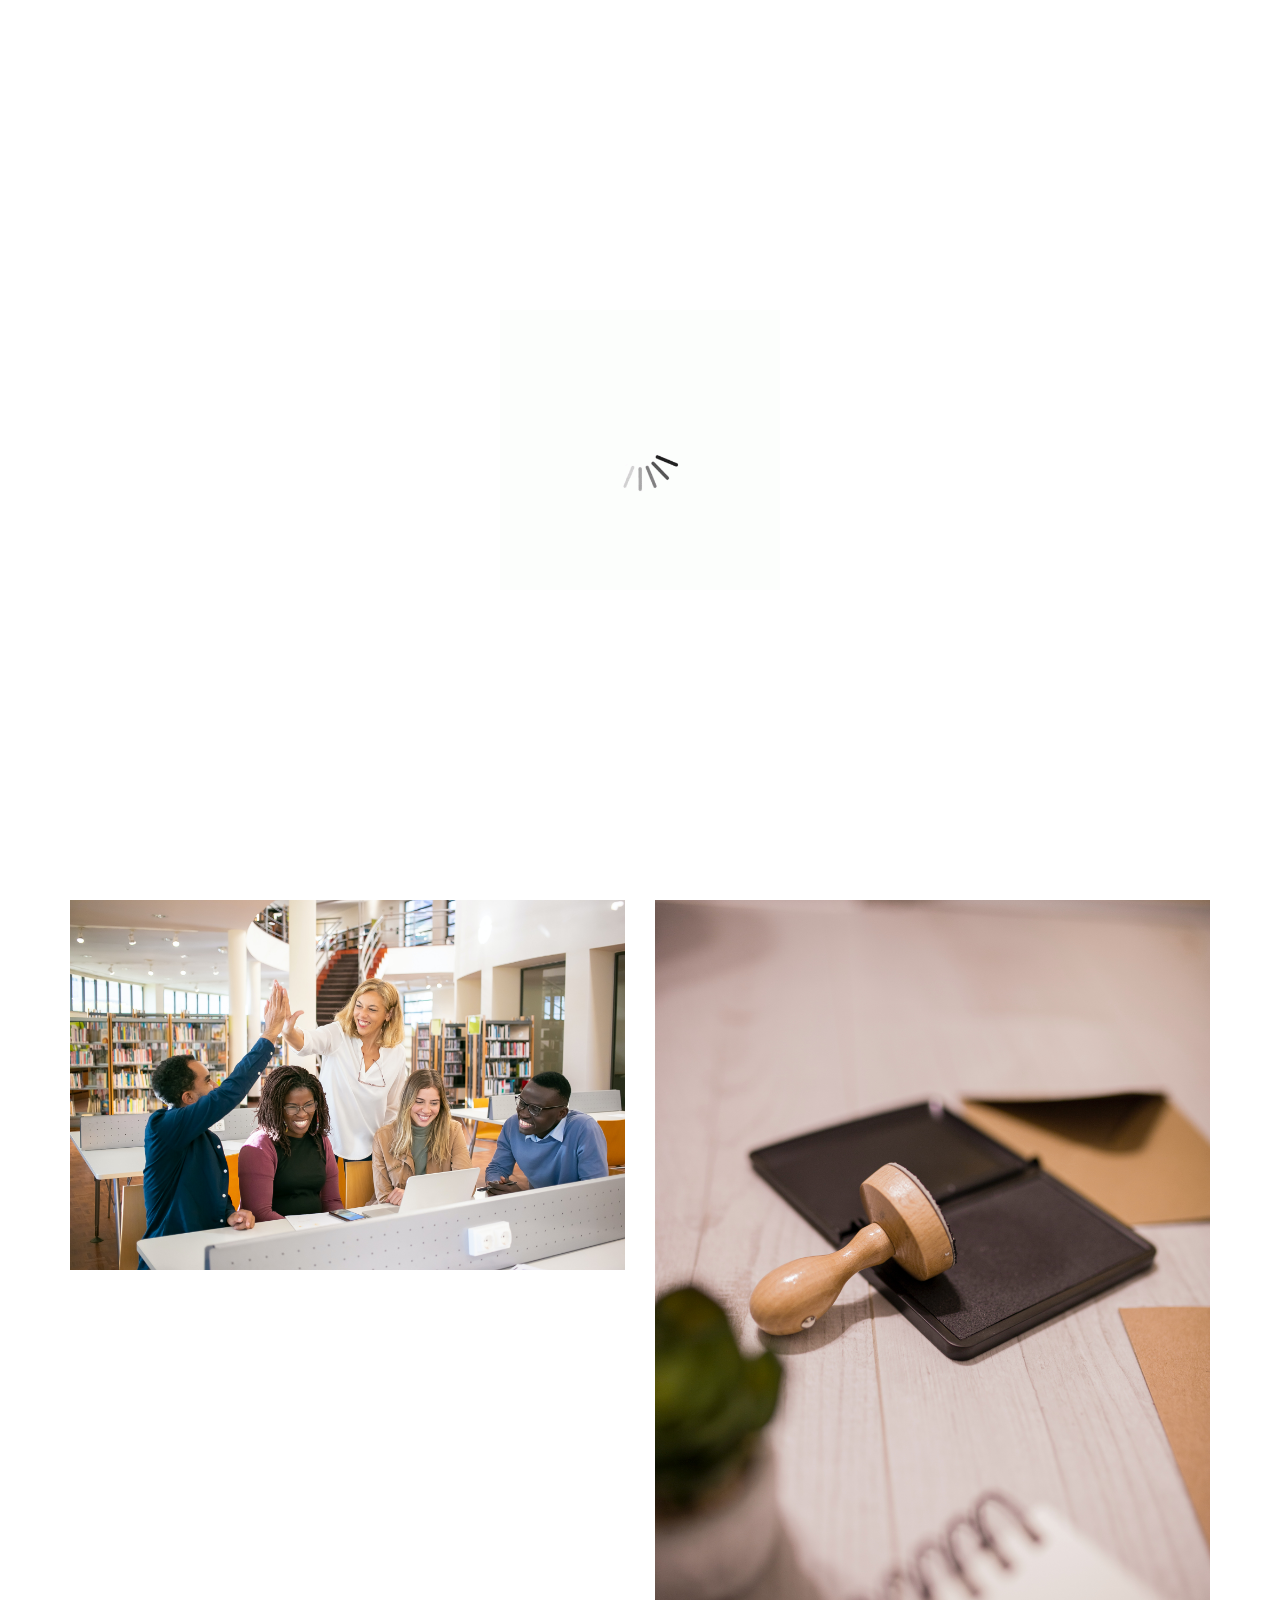
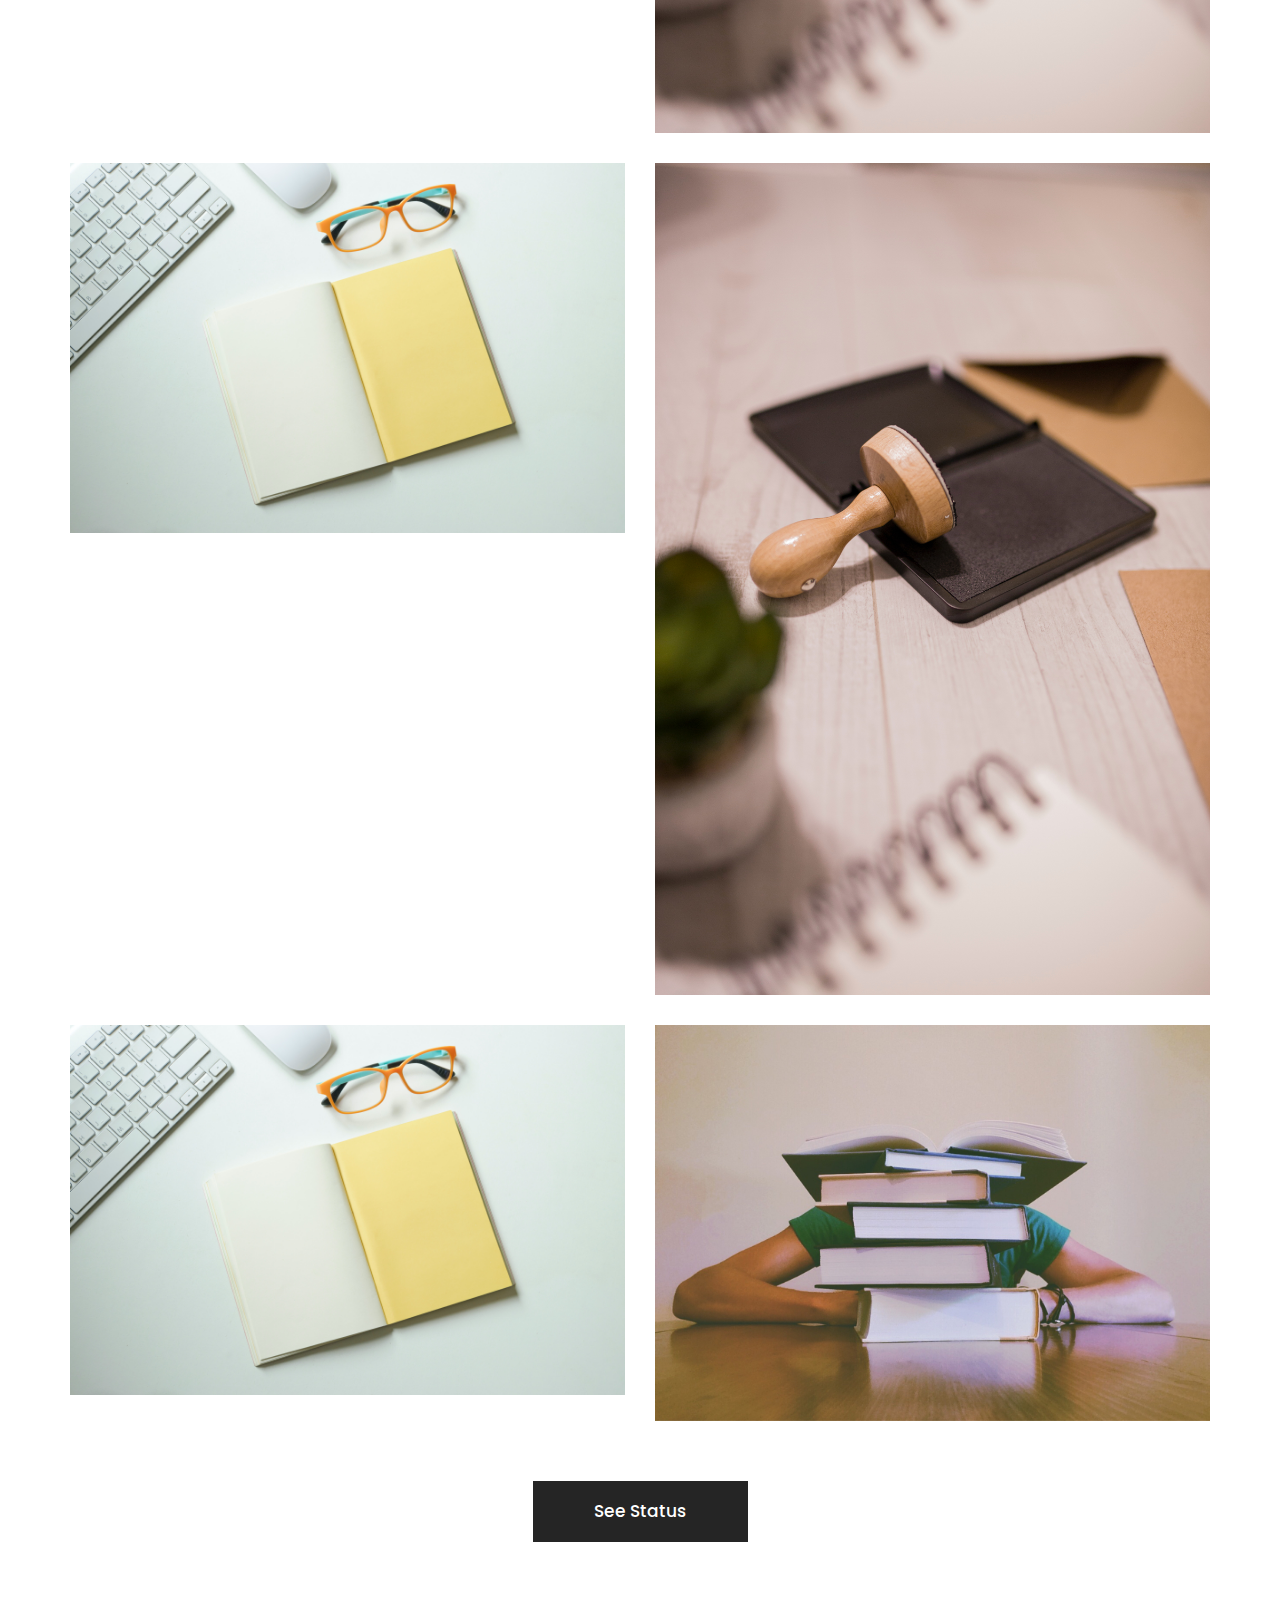
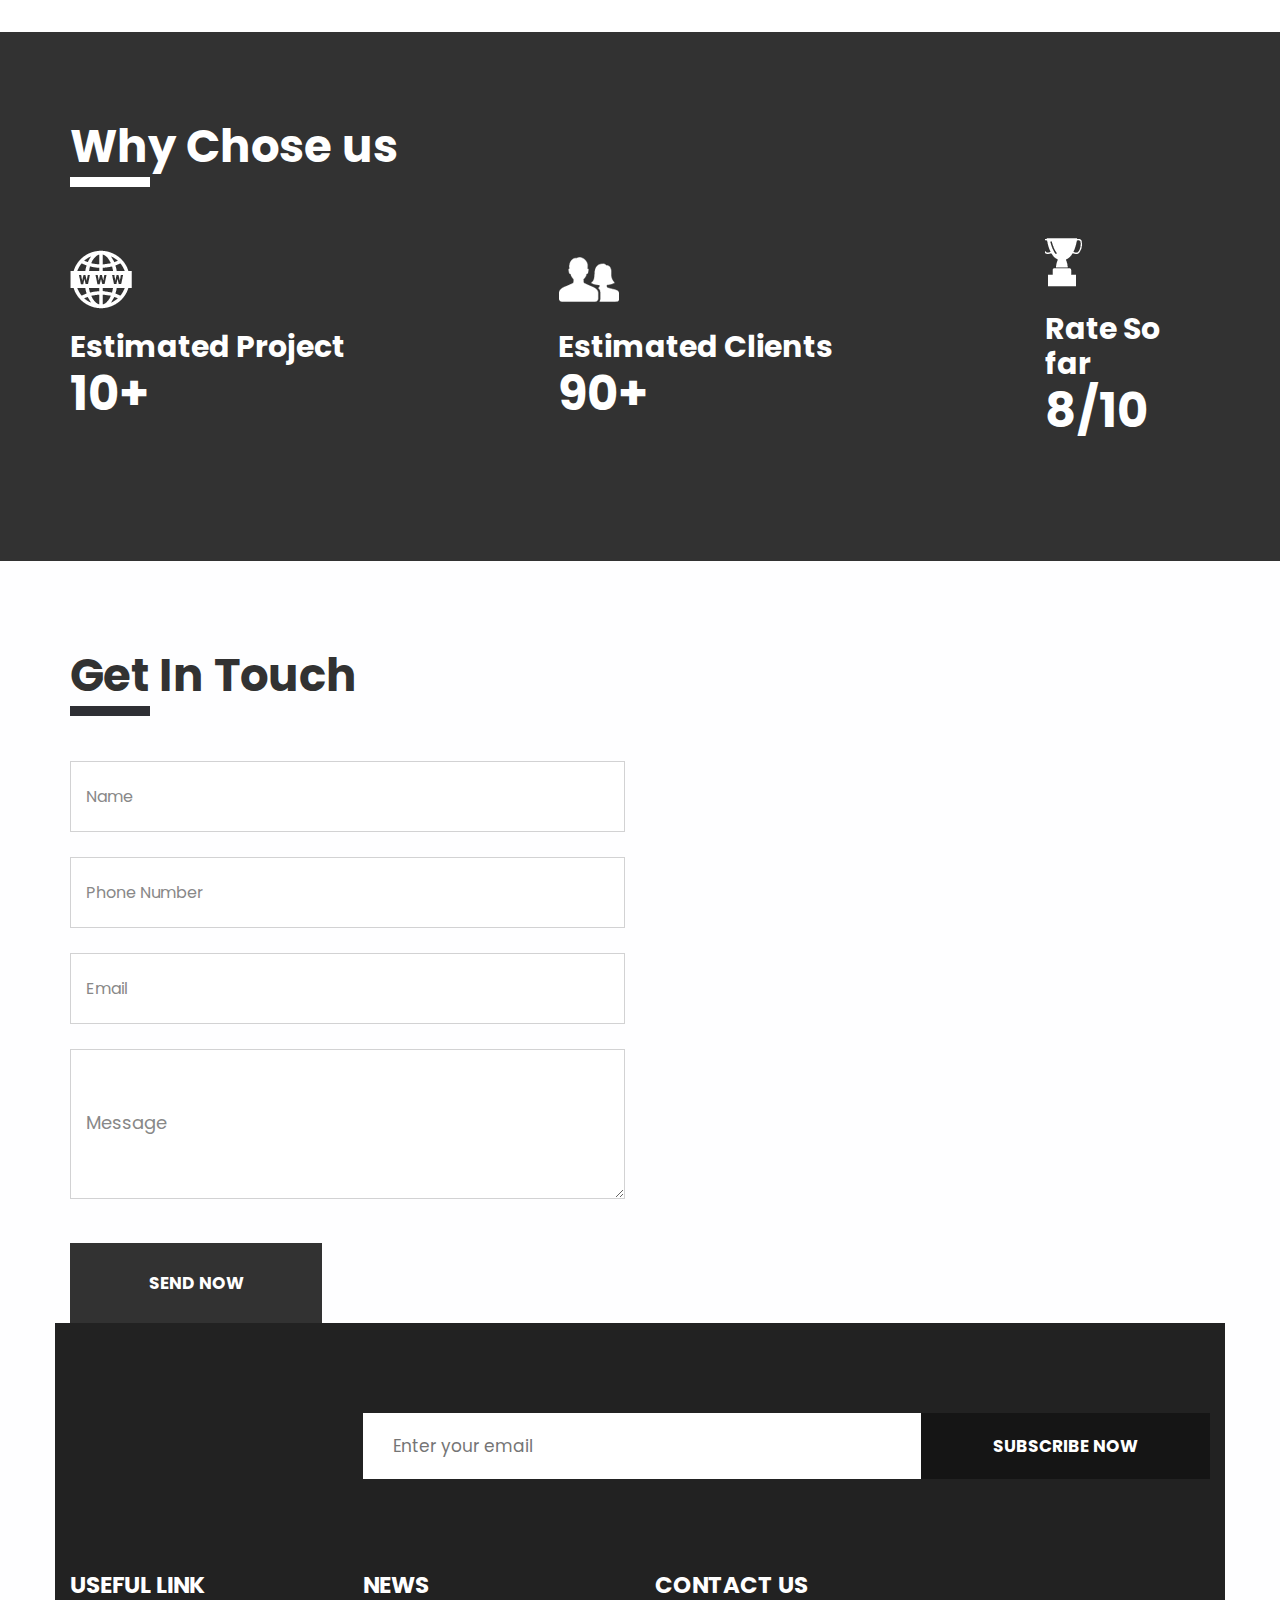
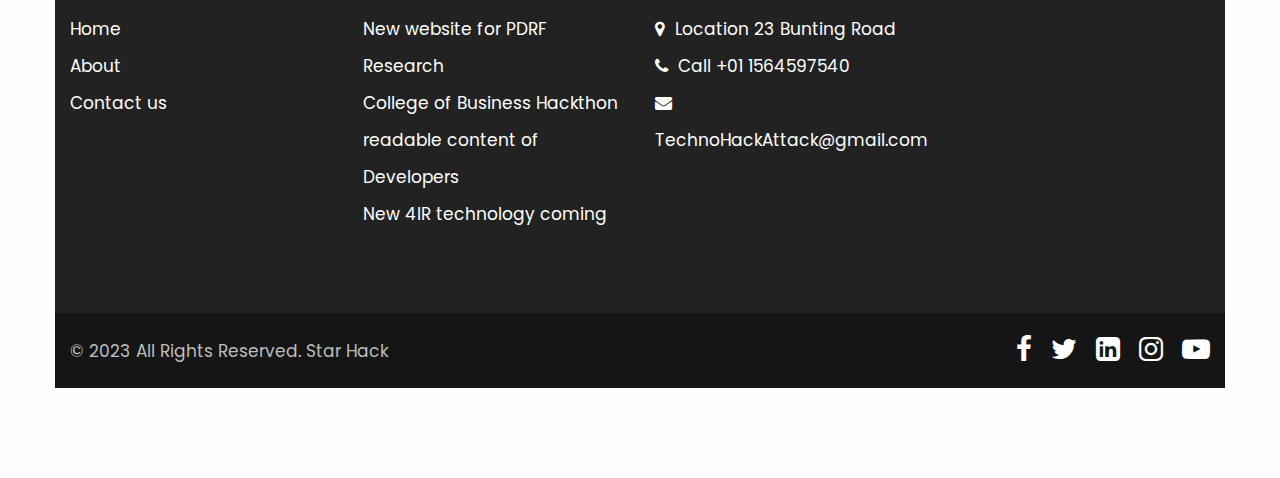
<file: hightech-html/hightech-html/index.html>
<!DOCTYPE html>
<html lang="en">
   <head>
      <!-- basic -->
      <meta charset="utf-8">
      <meta http-equiv="X-UA-Compatible" content="IE=edge">
      <!-- mobile metas -->
      <meta name="viewport" content="width=device-width, initial-scale=1">
      <meta name="viewport" content="initial-scale=1, maximum-scale=1">
      <!-- site metas -->
      <title>Hack Attack</title>
      <meta name="keywords" content="">
      <meta name="description" content="">
      <meta name="author" content="">
      <!-- bootstrap css -->
      <link rel="stylesheet" href="css/bootstrap.min.css">
      <!-- style css -->
      <link rel="stylesheet" href="css/style.css">
      <!-- responsive-->
      <link rel="stylesheet" href="css/responsive.css">
      <!-- awesome fontfamily -->
      <link rel="stylesheet" href="https://cdnjs.cloudflare.com/ajax/libs/font-awesome/4.7.0/css/font-awesome.min.css">
      <!--[if lt IE 9]>
      <script src="https://oss.maxcdn.com/html5shiv/3.7.3/html5shiv.min.js"></script>
      <script src="https://oss.maxcdn.com/respond/1.4.2/respond.min.js"></script><![endif]-->
   </head>
   <!-- body -->
   <body class="main-layout">
      <!-- loader  -->
      <div class="loader_bg">
         <div class="loader"><img src="images/loading.gif" alt="" /></div>
      </div>
      <!-- end loader -->
      <!-- header -->
      <header>
         <div class="header">
            <div class="container-fluid">
               <div class="row d_flex">
                  <div class=" col-md-2 col-sm-3 col logo_section">
                     <div class="full">
                        <div class="center-desk">
                        </div>
                     </div>
                  </div>
                  <div class="col-md-8 col-sm-9">
                     <nav class="navigation navbar navbar-expand-md navbar-dark ">
                        <button class="navbar-toggler" type="button" data-toggle="collapse" data-target="#navbarsExample04" aria-controls="navbarsExample04" aria-expanded="false" aria-label="Toggle navigation">
                        <span class="navbar-toggler-icon"></span>
                        </button>
                        <div class="collapse navbar-collapse" id="navbarsExample04">
                           <ul class="navbar-nav mr-auto">
                              <li class="nav-item">
                                 <a class="nav-link" href="index.html">Home</a>
                              </li>
                              <li class="nav-item">
                                 <a class="nav-link" href="about.html">About</a>
                              </li>
                              <li class="nav-item active">
                                 <a class="nav-link" href="contact.html">Contact Us</a>
                              </li>
                           </ul>
                        </div>
                     </nav>
                  </div>
               </div>
            </div>
         </div>
      </header>
      <!-- end header -->
      <!-- start slider section -->
      <div id="top_section" class=" banner_main">
         <div class="container">
            <div class="row">
               <div class="col-md-12">
                     <div class="carousel-inner">
                        <div class="carousel-item active">
                           <div class="container-fluid">
                              <div class="carousel-caption relative">
                                 <div class="bluid">
                                    <h1>Hack  <br> Attack</h1>
                                    <p>Welcome to University of Johannesburg <br>where we make everything available, but the majority have suffered alteration
                                    </p>
                                    <a class="read_more" href="about.html">Returning STUDENT </a><a class="read_more" href="contact.html">Contact </a>
                                 </div>
                              </div>
                           </div>
                        </div>
                  </div>
               </div>
            </div>
         </div>
      </div>
      <!-- portfolio -->
      <div class="portfolio">
         <div class="container">
            <div class="row">
               <div class="col-md-12">
                  <div class="titlepage text_align_left">
                     <h2 id="first">Apply For PDRF</h2>
                  </div>
               </div>
            </div>
            <div class="row">
               <div class="col-md-6">
                  <div id="ho_nf" class="portfolio_main text_align_left">
                     <figure>
                        <img src="images/prot1.jpg" alt="#"/>
                        <div class="portfolio_text">
                           <div class="li_icon">
                              <a href="Javascript:void(0)"><i class="fa fa-search" aria-hidden="true"></i></a>
                              <a href="Javascript:void(0)"><i class="fa fa-link" aria-hidden="true"></i></a>
                           </div>
                           <h3>Application Form PDRF</h3>
                           <p><a href="../../admission-application-form.html">Form</a></p>
                        </div>
                     </figure>
                  </div>
               </div>
               <div class="col-md-6">
                  <div id="ho_nf" class="portfolio_main text_align_left">
                     <figure>
                        <img src="images/prot2.jpg" alt="#"/>
                        <div class="portfolio_text">
                           <div class="li_icon">
                              <a href="Javascript:void(0)"><i class="fa fa-search" aria-hidden="true"></i></a>
                              <a href="Javascript:void(0)"><i class="fa fa-link" aria-hidden="true"></i></a>
                           </div>
                           <h3>Fellowship PDRF</h3>
                           <p><a href="../../form1.html">Form</a></p>
                        </div>
                     </figure>
                  </div>
               </div>
               <div class="col-md-6">
                  <div id="ho_nf" class="portfolio_main text_align_left">
                     <figure>
                        <img src="images/prot3.jpg" alt="#"/>
                        <div class="portfolio_text">
                           <div class="li_icon">
                              <a href="Javascript:void(0)"><i class="fa fa-search" aria-hidden="true"></i></a>
                              <a href="Javascript:void(0)"><i class="fa fa-link" aria-hidden="true"></i></a>
                           </div>
                           <h3>Forms</h3>
                           <p><a href="../../form1.html">Form</a></p>
                        </div>
                     </figure>
                  </div>
               </div>
               <div class="col-md-6">
                  <div id="ho_nf" class="portfolio_main text_align_left">
                     <figure>
                        <img src="images/prot2.jpg" alt="#"/>
                        <div class="portfolio_text">
                           <div class="li_icon">
                              <a href="Javascript:void(0)"><i class="fa fa-search" aria-hidden="true"></i></a>
                              <a href="Javascript:void(0)"><i class="fa fa-link" aria-hidden="true"></i></a>
                           </div>
                           <h3>SPDRF Renewal Application</h3>
                           <p><a href="../../renewform.html">Form</a></p>
                        </div>
                     </figure>
                  </div>
               </div>
               <div class="col-md-6">
                  <div id="ho_nf" class="portfolio_main text_align_left">
                     <figure>
                        <img src="images/prot3.jpg" alt="#"/>
                        <div class="portfolio_text">
                           <div class="li_icon">
                              <a href="Javascript:void(0)"><i class="fa fa-search" aria-hidden="true"></i></a>
                              <a href="Javascript:void(0)"><i class="fa fa-link" aria-hidden="true"></i></a>
                           </div>
                           <h3>Forms</h3>
                           <p><a href="../../try.html">Form</a></p>
                        </div>
                     </figure>
                  </div>
               </div>
               <div class="col-md-6">
                  <div id="ho_nf" class="portfolio_main text_align_left">
                     <figure>
                        <img src="images/prot4.jpg" alt="#"/>
                        <div class="portfolio_text">
                           <div class="li_icon">
                              <a href="Javascript:void(0)"><i class="fa fa-search" aria-hidden="true"></i></a>
                              <a href="Javascript:void(0)"><i class="fa fa-link" aria-hidden="true"></i></a>
                           </div>
                           <h3>Carrency Dashbord</h3>
                           <p><a href="../../Visa_Application.html">Visa_Application</a></p>
                        </div>
                     </figure>
                  </div>
               </div>
               <div class="col-md-12">
                  <a class="read_more" href="../../hightech-html/hightech-html/about.html">See Status</a>
               </div>
            </div>
         </div>
      </div>
      <!-- end portfolio -->
      <!-- chose -->
      <div class="chose">
         <div class="container">
            <div class="row d_flex">
               <div class="col-md-12">
                  <div class="titlepage text_align_left">
                     <h2>Why Chose us</h2>
                  </div>
               </div>
               <div class="col-lg-5 col-md-4">
                  <div class="chose_box">
                     <i><img src="images/chose1.png" alt="#"/></i>
                     <h3>Estimated Project</h3>
                     <strong>10+</strong>
                  </div>
               </div>
               <div class="col-lg-5 col-md-4">
                  <div class="chose_box">
                     <i><img src="images/chose2.png" alt="#"/></i>
                     <h3>Estimated Clients </h3>
                     <strong>90+</strong>
                  </div>
               </div>
               <div class="col-lg-2 col-md-4">
                  <div class="chose_box">
                     <i><img src="images/chose3.png" alt="#"/></i>
                     <h3>Rate So far</h3>
                     <strong>8/10</strong>
                  </div>
               </div>
            </div>
         </div>
      </div>
      <!-- end chose -->
      <!-- contact -->
      <div class="contact">
         <div class="container">
            <div class="row ">
               <div class="col-md-6">
                  <div class="titlepage text_align_left">
                     <h2>Get In Touch</h2>
                  </div>
                  <form id="request" class="main_form">
                     <div class="row">
                        <div class="col-md-12">
                           <input class="contactus" placeholder="Name" type="type" name=" Name"> 
                        </div>
                        <div class="col-md-12">
                           <input class="contactus" placeholder="Phone Number" type="type" name="Phone Number">                          
                        </div>
                        <div class="col-md-12">
                           <input class="contactus" placeholder="Email" type="type" name="Email">                          
                        </div>
                        <div class="col-md-12">
                           <textarea class="textarea" placeholder="Message" type="type" Message="Name"></textarea>
                        </div>
                        <div class="col-md-12">
                           <button class="send_btn">Send Now</button>
                        </div>
                     </div>
                  </form>
               </div>
      <!-- footer -->
      <footer>
         <div class="footer">
            <div class="container">
               <div class="row">
                  <div class="col-md-3">
                     <!-- <a class="logo_footer" href="index.html"><img src="images/logo_footer.png" alt="#" /></a> -->
                  </div>
                  <div class="col-md-9">
                     <form class="newslatter_form">
                        <input class="ente" placeholder="Enter your email" type="text" name="Enter your email">
                        <button class="subs_btn">Subscribe Now</button>
                     </form>
                  </div>
                  <div class="col-md-3 col-sm-6">
                     <div class="Informa helpful">
                        <h3>Useful  Link</h3>
                        <ul>
                           <li><a href="index.html">Home</a></li>
                           <li><a href="about.html">About</a></li>
                           <li><a href="contact.html">Contact us</a></li>
                        </ul>
                     </div>
                  </div>
                  <div class="col-md-3 col-sm-6">
                     <div class="Informa">
                        <h3>News</h3>
                        <ul>
                           <li>New website for PDRF                         
                           </li>
                           <li>Research                           
                           </li>
                           <li>College of Business Hackthon                    
                           </li>
                           <li>readable content of Developers                         
                           </li>
                           <li>New 4IR technology coming                      
                           </li>
                        </ul>
                     </div>
                  </div>
                  
                  <div class="col-md-3 col-sm-6">
                     <div class="Informa conta">
                        <h3>contact Us</h3>
                        <ul>
                           <li> <a href="Javascript:void(0)"> <i class="fa fa-map-marker" aria-hidden="true"></i> Location 23 Bunting Road
                              </a>
                           </li>
                           <li> <a href="Javascript:void(0)"><i class="fa fa-phone" aria-hidden="true"></i> Call +01 1564597540
                              </a>
                           </li>
                           <li> <a href="Javascript:void(0)"> <i class="fa fa-envelope" aria-hidden="true"></i> TechnoHackAttack@gmail.com
                              </a>
                           </li>
                        </ul>
                     </div>
                  </div>
               </div>
            </div>
            <div class="copyright text_align_left">
               <div class="container">
                  <div class="row d_flex">
                     <div class="col-md-6">
                        <p>© 2023 All Rights Reserved.  <a href="https://html.design/">Star Hack</a></p>
                     </div>
                     <div class="col-md-6">
                        <ul class="social_icon text_align_center">
                           <li> <a href="Javascript:void(0)"><i class="fa fa-facebook-f"></i></a></li>
                           <li> <a href="Javascript:void(0)"><i class="fa fa-twitter"></i></a></li>
                           <li> <a href="Javascript:void(0)"><i class="fa fa-linkedin-square" aria-hidden="true"></i></a></li>
                           <li> <a href="Javascript:void(0)"><i class="fa fa-instagram" aria-hidden="true"></i></a></li>
                           <li> <a href="Javascript:void(0)"><i class="fa fa-youtube-play" aria-hidden="true"></i></a></li>
                        </ul>
                     </div>
                  </div>
               </div>
            </div>
         </div>
      </footer>
      <!-- end footer -->
      <!-- Javascript files-->
      <script src="js/jquery.min.js"></script>
      <script src="js/bootstrap.bundle.min.js"></script>
      <script src="js/jquery-3.0.0.min.js"></script>
      <script src="js/custom.js"></script>
   </body>
</html>
</file>
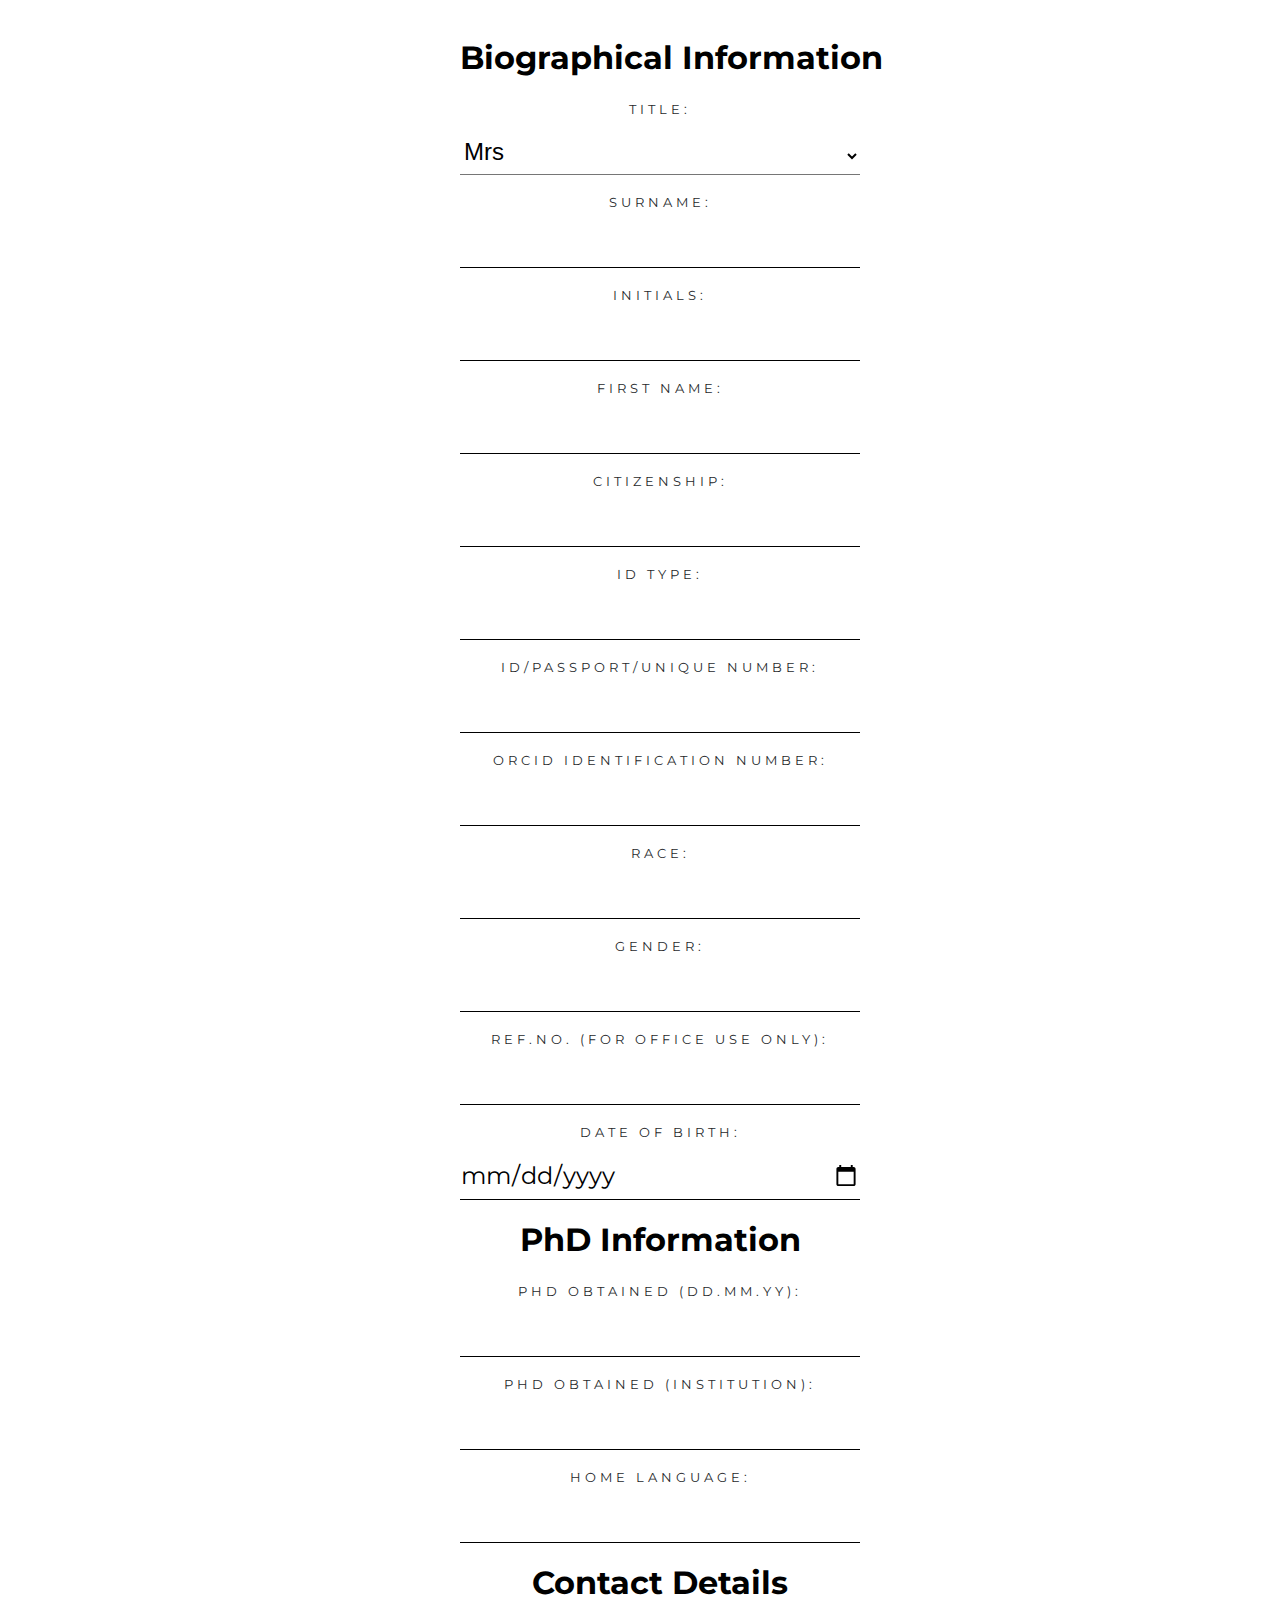
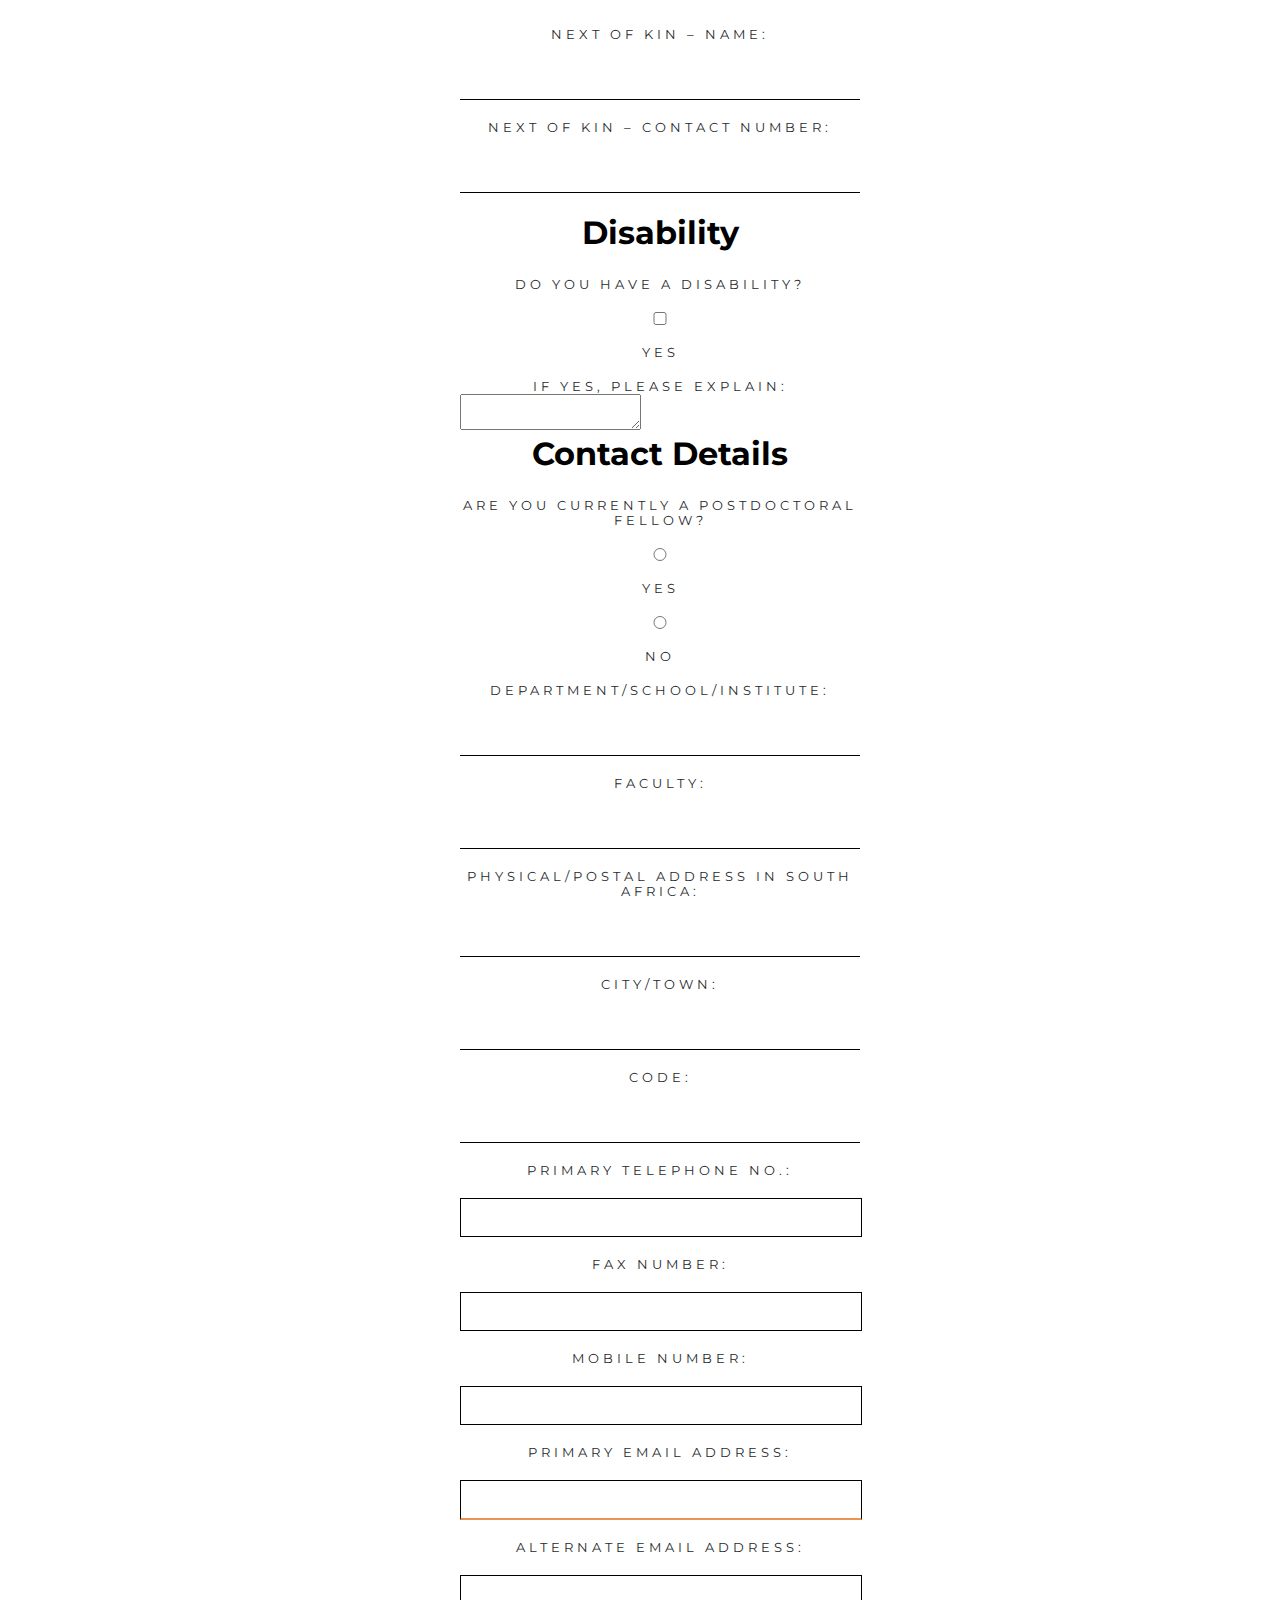
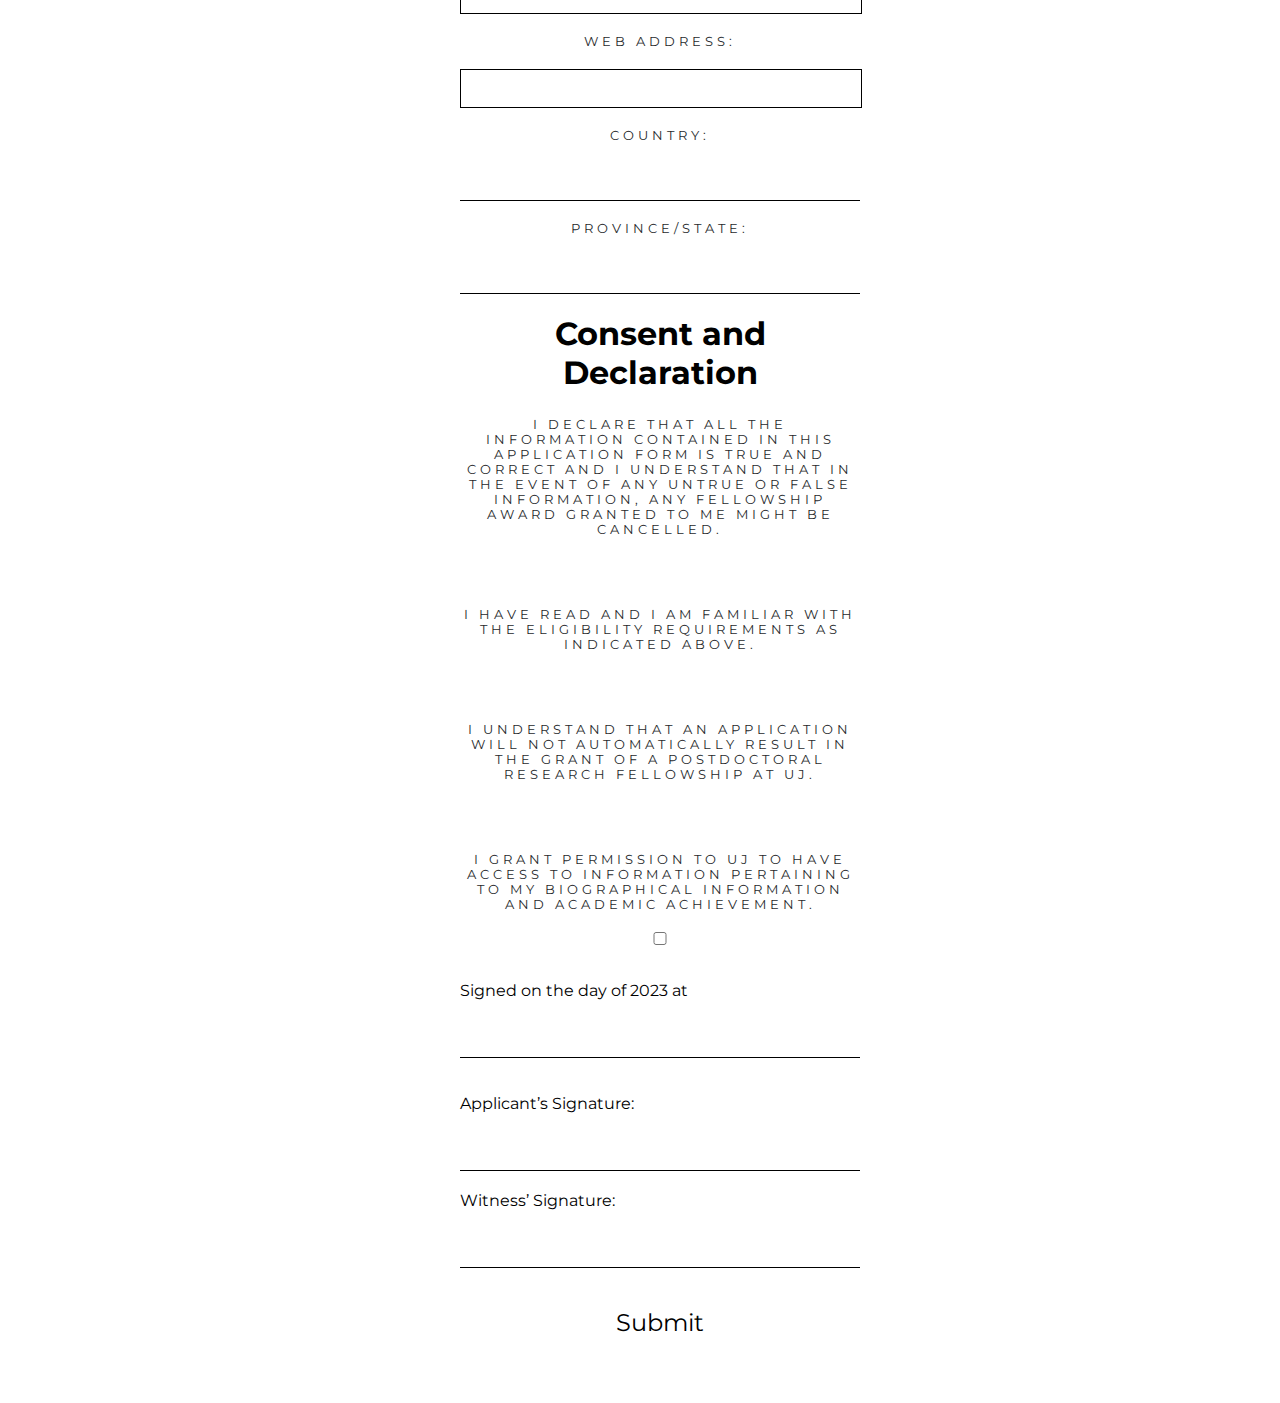
<file: admission-application-form.html>
<!DOCTYPE html>
<html lang="en">
<head>
  <meta charset="UTF-8">
  <meta http-equiv="X-UA-Compatible" content="IE=edge">
  <meta name="viewport" content="width=device-width, initial-scale=1.0">
  <link rel="stylesheet" href="form.css">
  <title>Document</title>
</head>
<body>
  <div class="container">
    <form action="FormDetails.php" method="POST">
      <h2 class="BI">Biographical Information</h2>
      <label for="title">Title:</label>
      <select id="title" name="title" required>
        <option value="mrs">Mrs</option>
        <option value="mr">Mr</option>
        <option value="miss">Miss</option>
        <option value="ms">Ms</option>
        <option value="dr">Dr</option>
        //
      </select>
      <label for="surname">Surname:</label>
      <input type="text" id="surname" name="surname" required>
      <label for="initials">Initials:</label>
      <input type="text" id="initials" name="initials" required>
      <label for="first-name">First name:</label>
      <input type="text" id="first-name" name="first-name" required>
      <br>
      <label for="citizenship">Citizenship:</label>
      <input type="text" id="citizenship" name="citizenship" required>
      <br>
      <label for="id-type">ID type:</label>
      <input type="text" id="id-type" name="id-type" required>
      <br>
      <label for="id-number">ID/Passport/Unique Number:</label>
      <input type="text" id="id-number" name="id-number" required>
      <br>
      <label for="orcid">ORCID Identification Number:</label>
      <input type="text" id="orcid" name="orcid">
      <br>
      <label for="race">Race:</label>
      <input type="text" id="race" name="race" required>
      <br>
      <label for="gender">Gender:</label>
      <input type="text" id="gender" name="gender" required>
      <br>
      <label for="ref-no">Ref.No. (For office use only):</label>
      <input type="text" id="ref-no" name="ref-no">
  
      <label for="dob">Date Of Birth:</label>
      <input type="date" id="dob" name="dob" required>
  
      <h2>PhD Information</h2>
      <label for="phd-date">PhD obtained (DD.MM.YY):</label>
      <input type="text" id="phd-date" name="phd-date" required>
      <label for="phd-institution">PhD obtained (Institution):</label>
      <input type="text" id="phd-institution" name="phd-institution" required>
      <label for="home-language">Home Language:</label>
      <input type="text" id="home-language" name="home-language" required>
  
      <h2>Contact Details</h2>
      <label for="next-of-kin-name">Next of Kin – Name:</label>
      <input type="text" id="next-of-kin-name" name="next-of-kin-name" required>
      <label for="next-of-kin-contact">Next of Kin – Contact Number:</label>
      <input type="text" id="next-of-kin-contact" name="next-of-kin-contact" required>
  
      <!-- Remaining form fields omitted for brevity -->
  
      <h2>Disability</h2>
      <label for="disability">Do you have a disability?</label>
      <input type="checkbox" id="disability" name="disability">
      <label for="disability">Yes</label>
      <br>
      <label for="disability-explanation">If yes, please explain:</label>
      <textarea id="disability-explanation" name="disability-explanation"></textarea>
      
      <h2>Contact Details</h2>
      <label for="postdoc-fellow">Are you currently a Postdoctoral Fellow?</label>
      <input type="radio" id="postdoc-yes" name="postdoc" value="yes">
      <label for="postdoc-yes">Yes</label>
      <input type="radio" id="postdoc-no" name="postdoc" value="no">
      <label for="postdoc-no">No</label>
      <br>
      <label for="department">Department/School/Institute:</label>
      <input type="text" id="department" name="department">
      <br>
      <label for="faculty">Faculty:</label>
      <input type="text" id="faculty" name="faculty">
      <br>
      <label for="address">Physical/Postal Address in South Africa:</label>
      <input type="text" id="address" name="address">
      <br>
      <label for="city">City/Town:</label>
      <input type="text" id="city" name="city">
      <br>
      <label for="code">Code:</label>
      <input type="text" id="code" name="code">
      <br>
      <label for="telephone">Primary Telephone No.:</label>
      <input type="tel" id="telephone" name="telephone">
      <br>
      <label for="fax">Fax Number:</label>
      <input type="tel" id="fax" name="fax">
      <br>
      <label for="mobile">Mobile Number:</label>
      <input type="tel" id="mobile" name="mobile">
      <br>
      <label for="email">Primary Email Address:</label>
      <input type="email" id="email" name="email">
      <br>
      <label for="alternate-email">Alternate Email Address:</label>
      <input type="email" id="alternate-email" name="alternate-email">
      <br>
      <label for="web-address">Web Address:</label>
      <input type="url" id="web-address" name="web-address">
      <br>
      <label for="country">Country:</label>
      <input type="text" id="country" name="country">
      <br>
      <label for="province">Province/State:</label>
      <input type="text" id="province" name="province">
      <br>

      <h2>Consent and Declaration</h2>
      <p></p>
        <label for="consent">I declare that all the information contained in this application form is true and correct and I understand that in the event of any untrue or false information, any fellowship award granted to me might be cancelled.</label>
      </p>
      <br>
      <br>
      <p>
        <label for="eligibility">I have read and I am familiar with the eligibility requirements as indicated above.</label>
      </p>
      <br>
      <br>
      <p>
        <label for="grant-result">I understand that an application will not automatically result in the grant of a Postdoctoral Research Fellowship at UJ.</label>
      </p>
      <br>
      <br>
      <p>
        
        <label for="data-access">I grant permission to UJ to have access to information pertaining to my biographical information and academic achievement.</label>
        <input type="checkbox" id="ConsentandDeclaration" name="ConsentandDeclaration" required>
      </p>
      <p>
        Signed on the day of 2023 at
        <input type="text" id="signed-date" name="signed-date" required>
       
      </p>
      <p>
        Applicant’s Signature:
        <input type="text" id="applicant-signature" name="applicant-signature" required>
        Witness’ Signature:
        <input type="text" id="witness-signature" name="witness-signature" required>
      </p>
  
      <input type="submit" value="Submit">
    </form>
  </div>
</body>
</html>
</file>
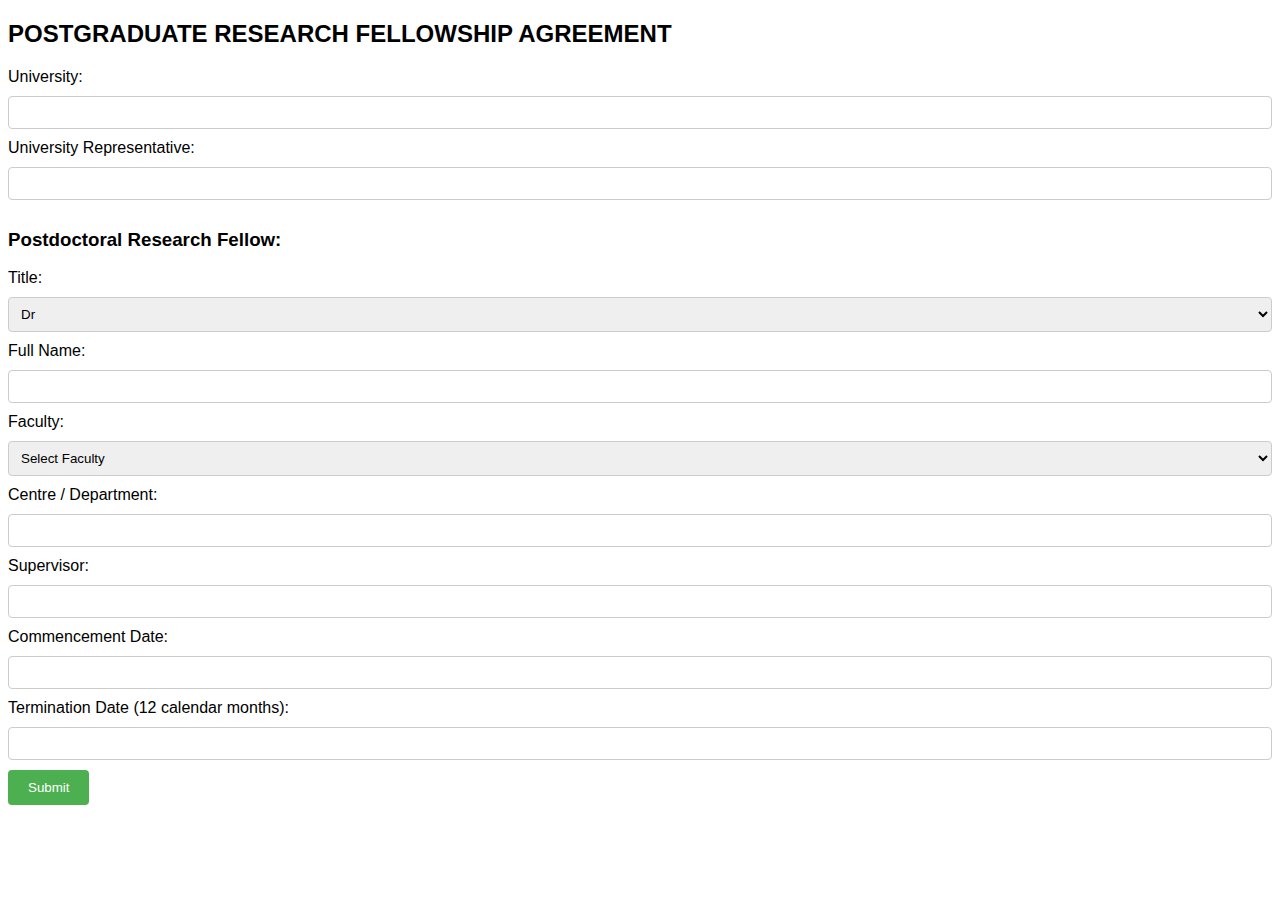
<file: fellowshipform.html>
<!DOCTYPE html>
<html>
<head>
  <title>Postgraduate Research Fellowship Agreement</title>
  <style>
    /* CSS styling goes here */
    body {
      font-family: Arial, sans-serif;
    }

    label {
      display: block;
      margin-bottom: 10px;
    }

    input[type="text"],
    select {
      width: 100%;
      padding: 8px;
      border: 1px solid #ccc;
      border-radius: 4px;
      box-sizing: border-box;
      margin-bottom: 10px;
    }

    button {
      background-color: #4CAF50;
      color: white;
      padding: 10px 20px;
      border: none;
      border-radius: 4px;
      cursor: pointer;
    }

    button:hover {
      background-color: #45a049;
    }
  </style>
</head>
<body>
  <h2>POSTGRADUATE RESEARCH FELLOWSHIP AGREEMENT</h2>
  <form>
    <label for="university">University:</label>
    <input type="text" id="university" name="university" required>

    <label for="representative">University Representative:</label>
    <input type="text" id="representative" name="representative" required>

    <h3>Postdoctoral Research Fellow:</h3>
    <label for="title">Title:</label>
    <select id="title" name="title" required>
      <option value="Dr">Dr</option>
      <option value="Prof">Prof</option>
      <!-- Add more options if necessary -->
    </select>

    <label for="full-name">Full Name:</label>
    <input type="text" id="full-name" name="full-name" required>

    <label for="faculty">Faculty:</label>
<select id="faculty" name="faculty" required>
  <option value="">Select Faculty</option>
  <option value="Faculty of Art, Design, and Architecture">Faculty of Art, Design, and Architecture</option>
  <option value="Faculty of Economic and Financial Sciences">Faculty of Economic and Financial Sciences</option>
  <option value="Faculty of Education">Faculty of Education</option>
  <option value="Faculty of Engineering and the Built Environment">Faculty of Engineering and the Built Environment</option>
  <option value="Faculty of Health Sciences">Faculty of Health Sciences</option>
  <option value="Faculty of Humanities">Faculty of Humanities</option>
  <option value="Faculty of Law">Faculty of Law</option>
  <option value="Faculty of Management">Faculty of Management</option>
  <option value="Faculty of Science">Faculty of Science</option>
</select>

    <label for="centre-department">Centre / Department:</label>
    <input type="text" id="centre-department" name="centre-department" required>

    <label for="supervisor">Supervisor:</label>
    <input type="text" id="supervisor" name="supervisor" required>

    <label for="commencement-date">Commencement Date:</label>
    <input type="text" id="commencement-date" name="commencement-date" required>

    <label for="termination-date">Termination Date (12 calendar months):</label>
    <input type="text" id="termination-date" name="termination-date" required>

    <button type="submit">Submit</button>
  </form>
</body>
</html>
</file>
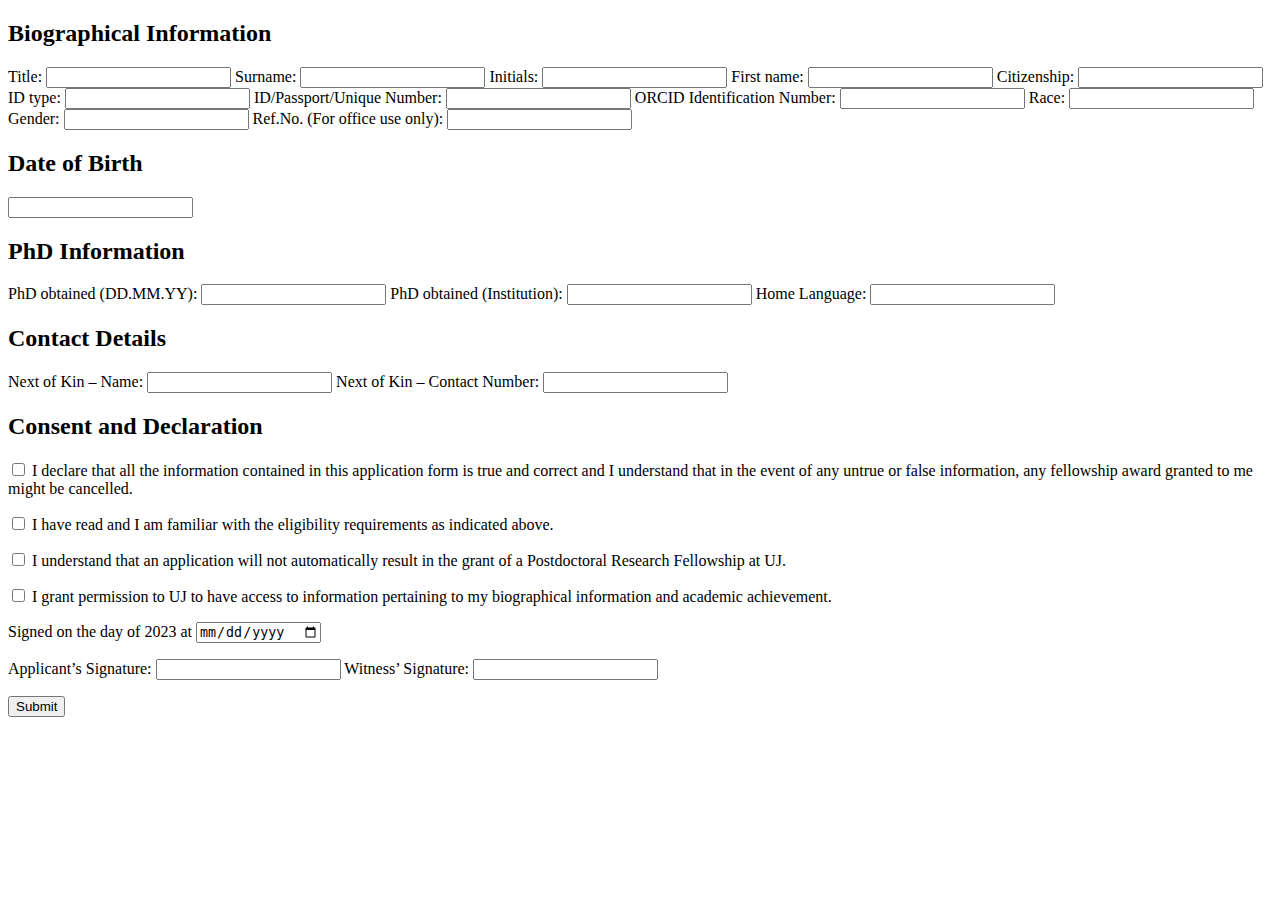
<file: form1.html>
<!DOCTYPE html>
<html lang="en">
<head>
    <meta charset="UTF-8">
    <meta http-equiv="X-UA-Compatible" content="IE=edge">
    <meta name="viewport" content="width=device-width, initial-scale=1.0">
    <title>Document</title>
</head>
<body>
    <!DOCTYPE html>
<html>
<head>
  <title>Postdoctoral Research Fellowships Application</title>
</head>
<body>
    <form>
      <h2>Biographical Information</h2>
      <label for="title">Title:</label>
      <input type="text" id="title" name="title" required>
      <label for="surname">Surname:</label>
      <input type="text" id="surname" name="surname" required>
      <label for="initials">Initials:</label>
      <input type="text" id="initials" name="initials" required>
      <label for="first-name">First name:</label>
      <input type="text" id="first-name" name="first-name" required>
      <label for="citizenship">Citizenship:</label>
      <input type="text" id="citizenship" name="citizenship" required>
      <label for="id-type">ID type:</label>
      <input type="text" id="id-type" name="id-type" required>
      <label for="id-number">ID/Passport/Unique Number:</label>
      <input type="text" id="id-number" name="id-number" required>
      <label for="orcid">ORCID Identification Number:</label>
      <input type="text" id="orcid" name="orcid">
      <label for="race">Race:</label>
      <input type="text" id="race" name="race" required>
      <label for="gender">Gender:</label>
      <input type="text" id="gender" name="gender" required>
      <label for="ref-no">Ref.No. (For office use only):</label>
      <input type="text" id="ref-no" name="ref-no">
  
      <h2>Date of Birth</h2>
      <input type="text" id="dob" name="dob" required>
  
      <h2>PhD Information</h2>
      <label for="phd-date">PhD obtained (DD.MM.YY):</label>
      <input type="text" id="phd-date" name="phd-date" required>
      <label for="phd-institution">PhD obtained (Institution):</label>
      <input type="text" id="phd-institution" name="phd-institution" required>
      <label for="home-language">Home Language:</label>
      <input type="text" id="home-language" name="home-language" required>
  
      <h2>Contact Details</h2>
      <label for="next-of-kin-name">Next of Kin – Name:</label>
      <input type="text" id="next-of-kin-name" name="next-of-kin-name" required>
      <label for="next-of-kin-contact">Next of Kin – Contact Number:</label>
      <input type="text" id="next-of-kin-contact" name="next-of-kin-contact" required>
  
      <!-- Remaining form fields omitted for brevity -->
  
      <h2>Consent and Declaration</h2>
      <p>
        <input type="checkbox" id="consent" name="consent" required>
        <label for="consent">I declare that all the information contained in this application form is true and correct and I understand that in the event of any untrue or false information, any fellowship award granted to me might be cancelled.</label>
      </p>
      <p>
        <input type="checkbox" id="eligibility" name="eligibility" required>
        <label for="eligibility">I have read and I am familiar with the eligibility requirements as indicated above.</label>
      </p>
      <p>
        <input type="checkbox" id="grant-result" name="grant-result" required>
        <label for="grant-result">I understand that an application will not automatically result in the grant of a Postdoctoral Research Fellowship at UJ.</label>
      </p>
      <p>
        <input type="checkbox" id="data-access" name="data-access" required>
        <label for="data-access">I grant permission to UJ to have access to information pertaining to my biographical information and academic achievement.</label>
      </p>
      <p>
        Signed on the day of 2023 at
        <input type="date" id="signed-date" name="signed-date" required>
      </p>
      <p>
        Applicant’s Signature:
        <input type="text" id="applicant-signature" name="applicant-signature" required>
        Witness’ Signature:
        <input type="text" id="witness-signature" name="witness-signature" required>
      </p>
  
      <input type="submit" value="Submit">
    </form>
  </body>
</html>
</file>
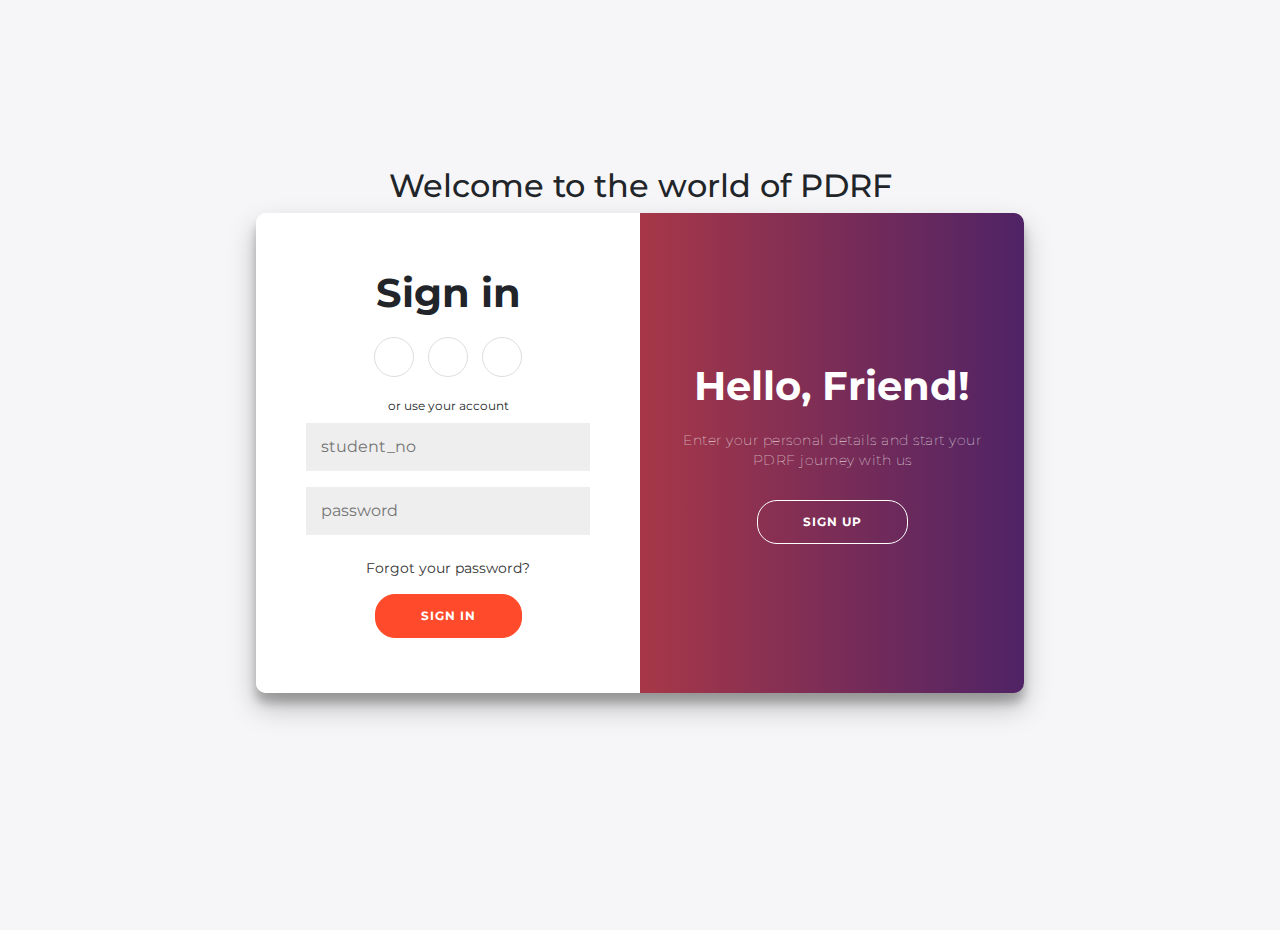
<file: Login.html>
<!DOCTYPE html>
<html lang="en">
<head>
    <meta charset="UTF-8">
    <meta http-equiv="X-UA-Compatible" content="IE=edge">
    <meta name="viewport" content="width=device-width, initial-scale=1.0">
    <link rel="stylesheet" href="https://cdn.jsdelivr.net/npm/bootstrap@5.3.0-alpha3/dist/css/bootstrap.min.css">
    <link rel="stylesheet" href="Login.css">
    <title>Log In Page</title>
</head>
<body>
    <h2>Welcome to the world of PDRF</h2>
    <div class="container" id="container">

        <div class="form-container sign-up-container">
            <form action="../Hackathon_2023-1/hightech-html/hightech-html/index.html" method="POST">
                <h1>Create Account</h1>

                <span>or use your email for registration</span>
                <input type="text" placeholder="student no"  name="student_no"/>
                <input type="email" placeholder="Email" name="email" />
                <input type="password" placeholder="Password" name="password" />
                <input type="password" placeholder=" confirm Password" name="confirmpassword" />
                <button href="../Hackathon_2023-1/hightech-html/hightech-html/index.html" id="signup" type="submit">Sign Up</button>
            </form>
        </div>

        <div class="form-container sign-in-container">
            <form action="LoginDetails.php" method="POST">
                <h1>Sign in</h1>
                <div class="social-container">
                    <a href="#" class="social"><i class="fab fa-facebook-f"></i></a>
                    <a href="#" class="social"><i class="fab fa-google-plus-g"></i></a>
                    <a href="#" class="social"><i class="bi bi-key-fill"></i></i></a>
                </div>
                <span>or use your account</span>
                <input type="number" placeholder="student_no" name="student_no" />
                <input type="password" placeholder="password" name="login_password" />
                <a href="#">Forgot your password?</a>
                <button id="signin" type="submit">Sign In</button>
            </form>
        </div>

        <div class="overlay-container">
            <div class="overlay">
                <div class="overlay-panel overlay-left">
                    <h1>Welcome Back!</h1>
                    <p>To keep connected with us please login with your personal info</p>
                    <button class="ghost" id="signIn">Sign In</button>
                </div>
                <div class="overlay-panel overlay-right">
                    <h1>Hello, Friend!</h1>
                    <p>Enter your personal details and start your PDRF journey with us</p>
                    <button class="ghost" id="signUp">Sign Up</button>
                </div>
            </div>
        </div>

    </div>
    
    <script src="login.js"></script>
</body>
</html>
</file>
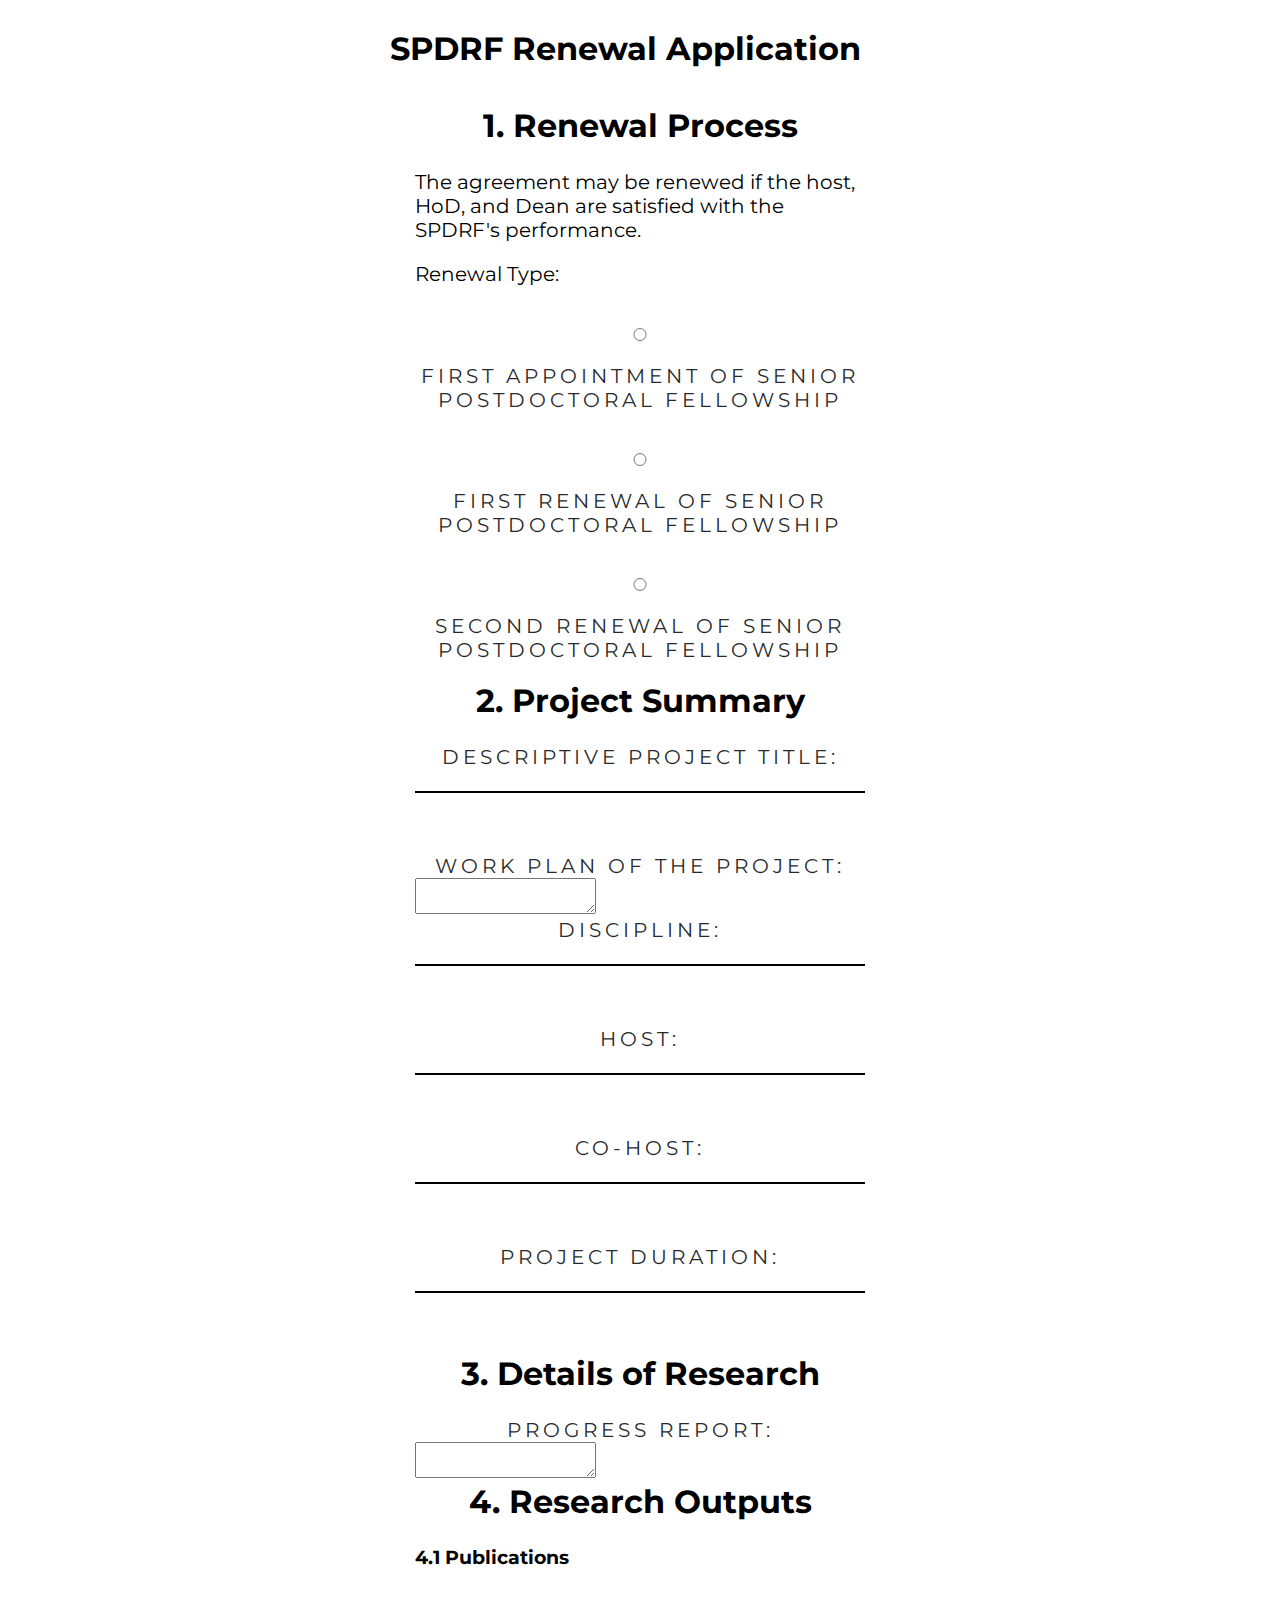
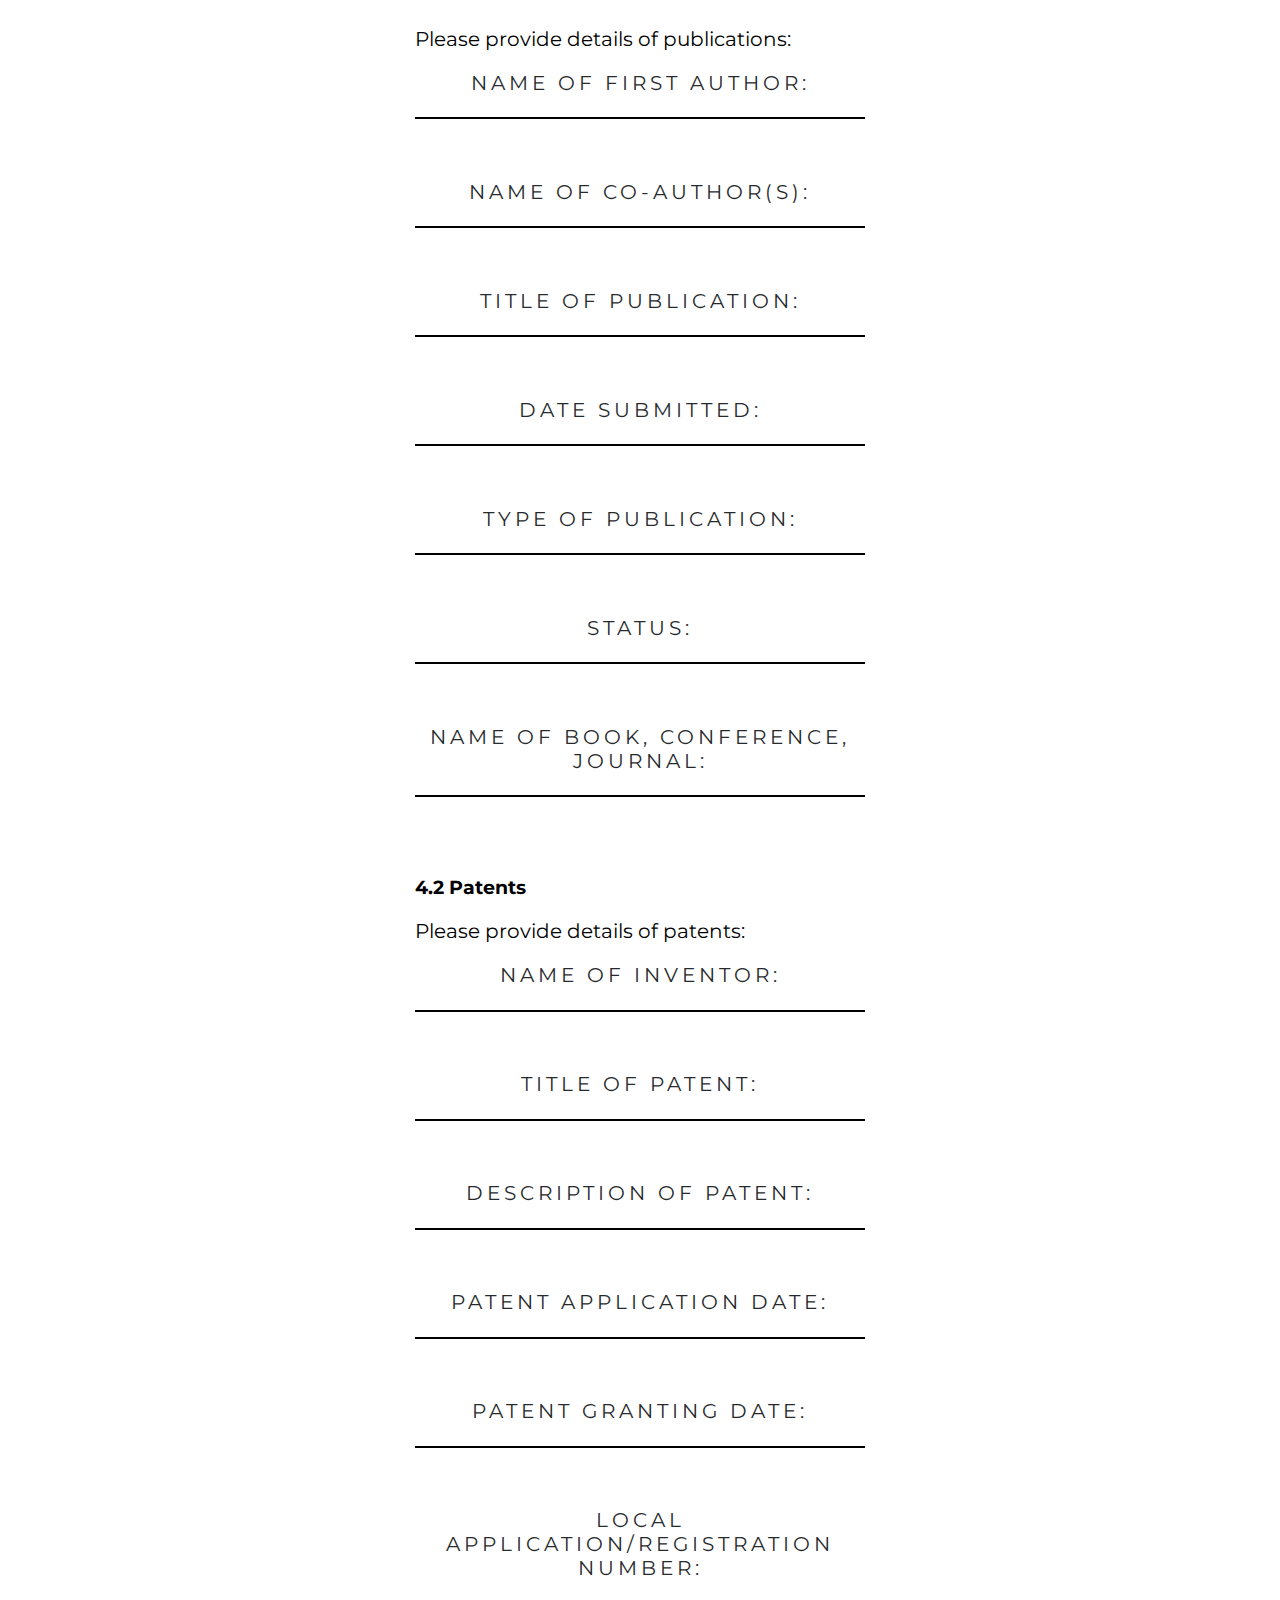
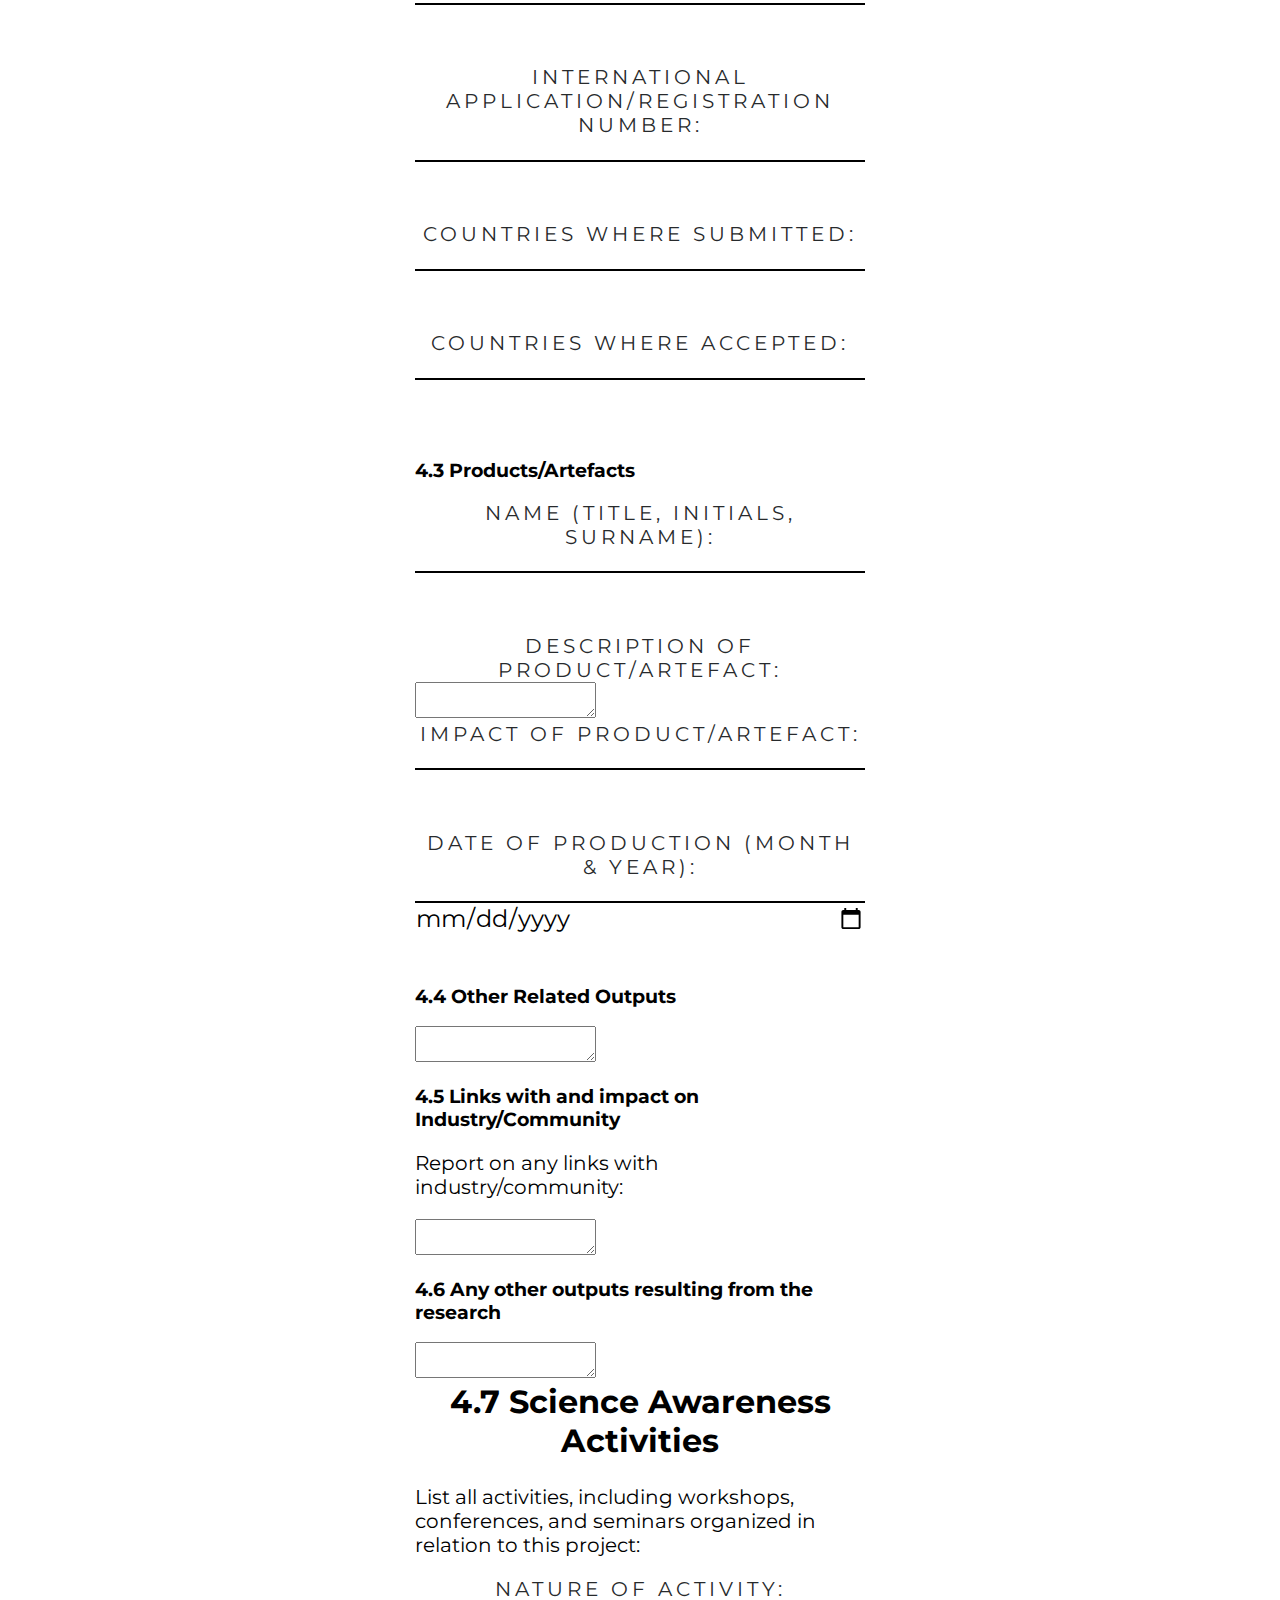
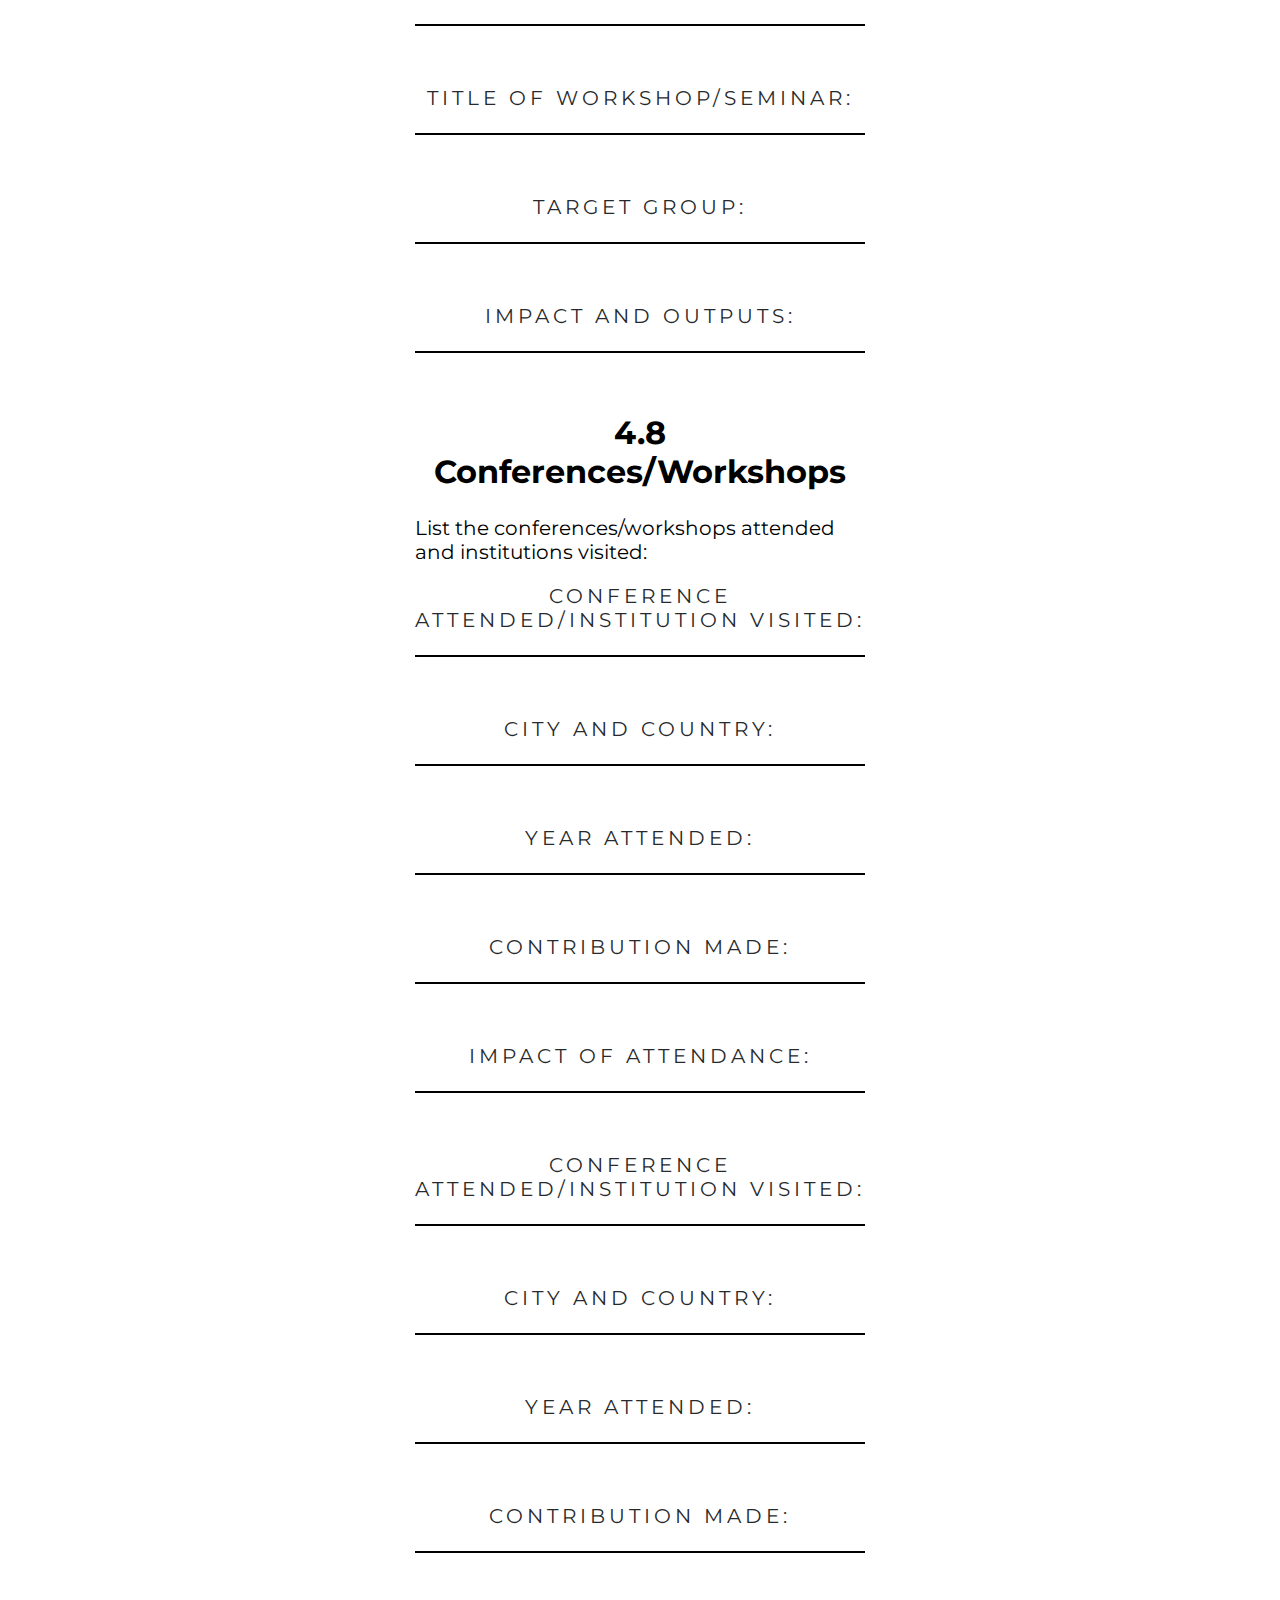
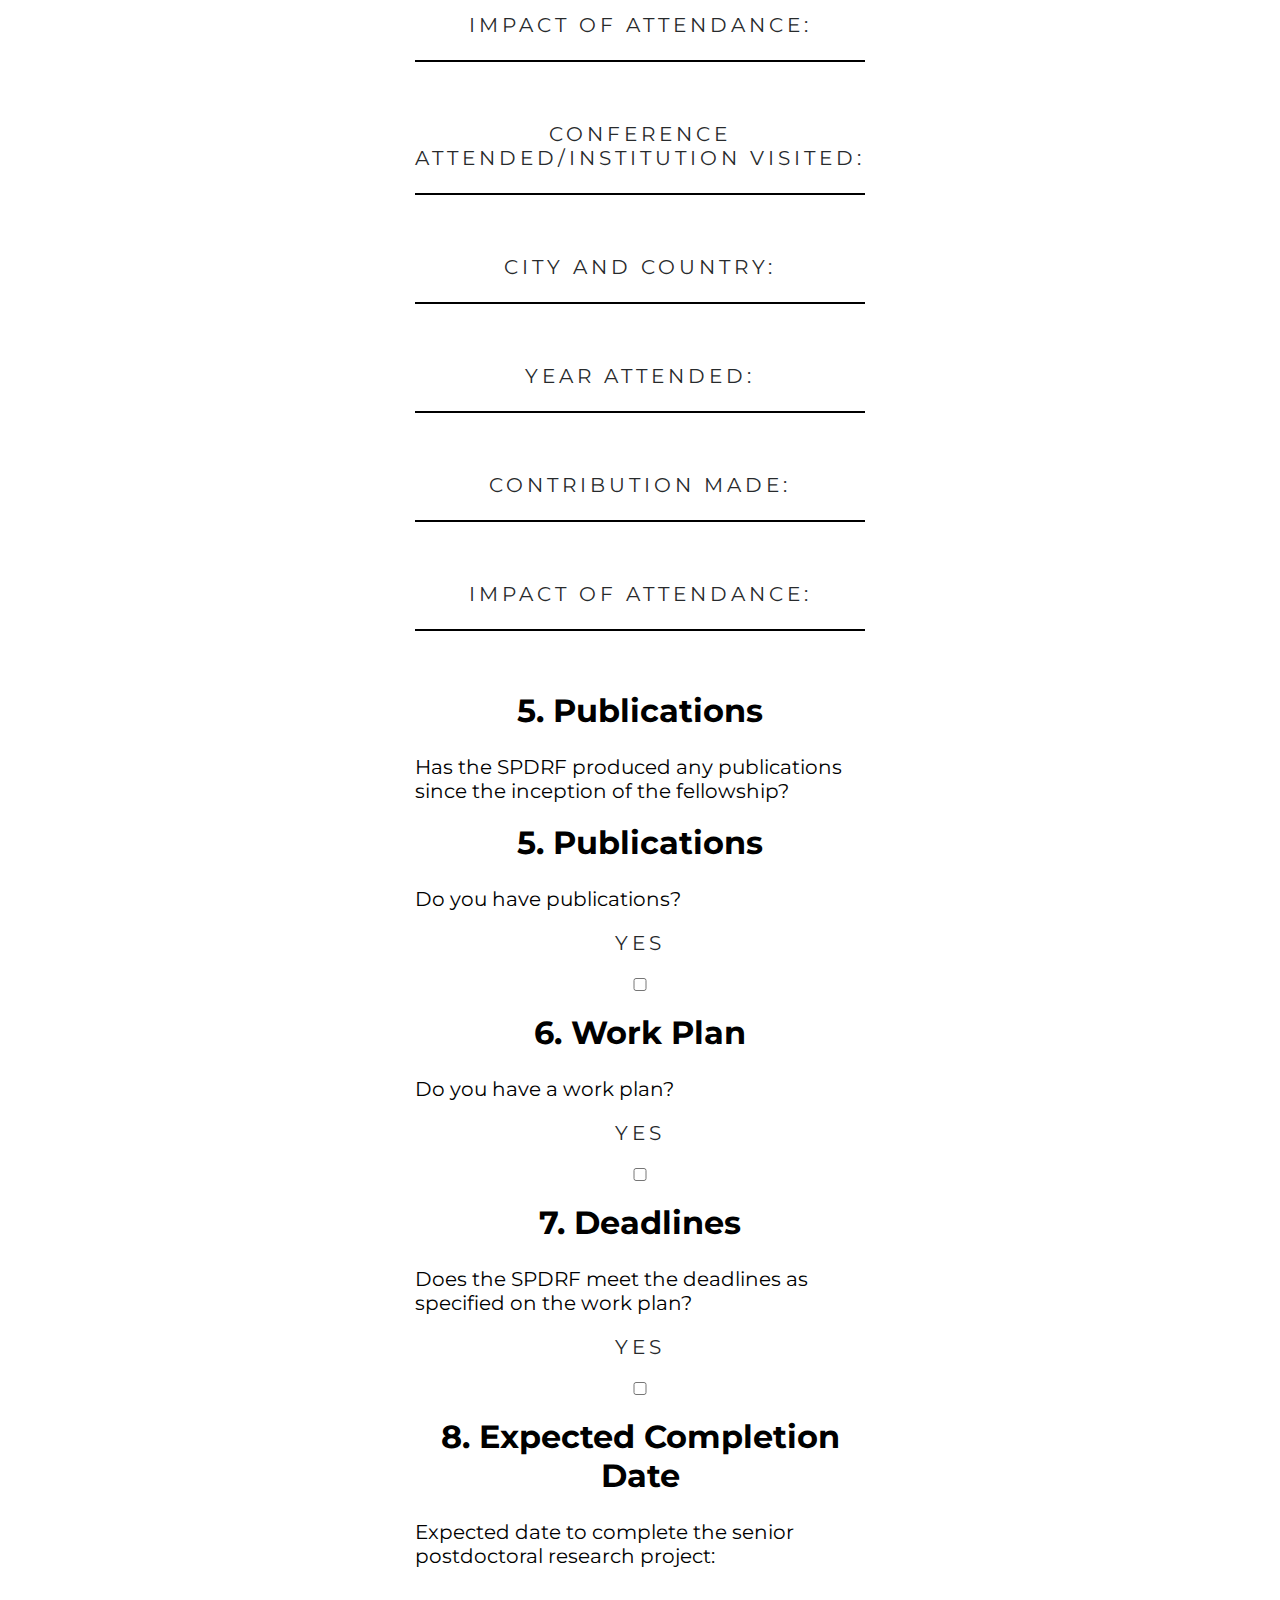
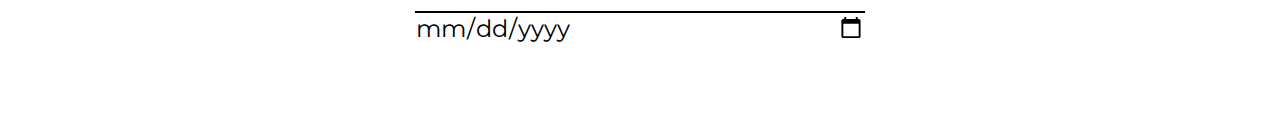
<file: renewform.html>
<!DOCTYPE html>
<html lang="en">
<head>
    <meta charset="UTF-8">
    <meta http-equiv="X-UA-Compatible" content="IE=edge">
    <meta name="viewport" content="width=device-width, initial-scale=1.0">
    <link rel="stylesheet" href="renew.css">
    <title>Document</title>
</head>
<body>

    <div >
        <h1>SPDRF Renewal Application</h1>
  
        <form action="submit_application.php" method="POST">
          <h2>1. Renewal Process</h2>
          <p>The agreement may be renewed if the host, HoD, and Dean are satisfied with the SPDRF's performance.</p>
          <p>Renewal Type:</p>
          <input type="radio" id="first_appointment" name="renewal_type" value="First appointment of Senior Postdoctoral Fellowship">
          <label for="first_appointment">First appointment of Senior Postdoctoral Fellowship</label><br>
          <input type="radio" id="first_renewal" name="renewal_type" value="First renewal of Senior Postdoctoral Fellowship">
          <label for="first_renewal">First renewal of Senior Postdoctoral Fellowship</label><br>
          <input type="radio" id="second_renewal" name="renewal_type" value="Second renewal of Senior Postdoctoral Fellowship">
          <label for="second_renewal">Second renewal of Senior Postdoctoral Fellowship</label><br>
          
          <h2>2. Project Summary</h2>
          <label for="descriptive_title">Descriptive Project Title:</label>
          <input type="text" id="descriptive_title" name="descriptive_title"><br>
          <label for="work_plan">Work Plan of the Project:</label>
          <textarea id="work_plan" name="work_plan"></textarea><br>
          <label for="discipline">Discipline:</label>
          <input type="text" id="discipline" name="discipline"><br>
          <label for="host">Host:</label>
          <input type="text" id="host" name="host"><br>
          <label for="co_host">Co-Host:</label>
          <input type="text" id="co_host" name="co_host"><br>
          <label for="project_duration">Project Duration:</label>
          <input type="text" id="project_duration" name="project_duration"><br>
          
          <h2>3. Details of Research</h2>
          <label for="progress_report">Progress Report:</label>
          <textarea id="progress_report" name="progress_report"></textarea><br>
          
          <h2>4. Research Outputs</h2>
          
          <h3>4.1 Publications</h3>
          <br>
          <p>Please provide details of publications:</p>
          <label for="author1">Name of first author:</label>
          <input type="text" id="author1" name="author1">
        
          <label for="co_author1">Name of co-author(s):</label>
          <input type="text" id="co_author1" name="co_author1">
        
          <label for="publication_title1">Title of publication:</label>
          <input type="text" id="publication_title1" name="publication_title1">
        
          <label for="date_submitted1">Date submitted:</label>
          <input type="text" id="date_submitted1" name="date_submitted1">
        
          <label for="publication_type1">Type of publication:</label>
          <input type="text" id="publication_type1" name="publication_type1">
        
          <label for="publication_status1">Status:</label>
          <input type="text" id="publication_status1" name="publication_status1">
        
          <label for="conference_journal1">Name of Book, Conference, Journal:</label>
          <input type="text" id="conference_journal1" name="conference_journal1">
          
          
          <h3>4.2 Patents</h3>
          <p>Please provide details of patents:</p>
             <label for="inventor1">Name of Inventor:</label>
            <input type="text" id="inventor1" name="inventor1">

            <label for="patent_title1">Title of Patent:</label>
            <input type="text" id="patent_title1" name="patent_title1">

            <label for="patent_description1">Description of Patent:</label>
            <input type="text" id="patent_description1" name="patent_description1">

            <label for="application_date1">Patent application date:</label>
            <input type="text" id="application_date1" name="application_date1">

            <label for="granting_date1">Patent granting date:</label>
            <input type="text" id="granting_date1" name="granting_date1">

            <label for="local_number1">Local Application/Registration Number:</label>
            <input type="text" id="local_number1" name="local_number1">

            <!-- Repeat the above fields as necessary for each patent -->

            <label for="international_number1">International Application/Registration Number:</label>
            <input type="text" id="international_number1" name="international_number1">

            <label for="submitted_countries1">Countries where submitted:</label>
            <input type="text" id="submitted_countries1" name="submitted_countries1">

            <label for="accepted_countries1">Countries where accepted:</label>
            <input type="text" id="accepted_countries1" name="accepted_countries1">
                <br>
    
                <h3>4.3 Products/Artefacts</h3>
            <label for="product_name1">Name (title, initials, surname):</label>
            <input type="text" id="product_name1" name="product_name1">
          
            <label for="product_description1">Description of Product/Artefact:</label>
            <textarea id="product_description1" name="product_description1"></textarea>
          
            <label for="product_impact1">Impact of Product/Artefact:</label>
            <input type="text" id="product_impact1" name="product_impact1">
          
            <label for="product_date1">Date of Production (month & year):</label>
            <input type="date" id="product_date1" name="product_date1">
          
            <!-- Repeat the above fields as necessary for each product/artefact -->
          
              <h3>4.4 Other Related Outputs</h3>
              <textarea id="other_outputs" name="other_outputs"></textarea>
          
              <h3>4.5 Links with and impact on Industry/Community</h3>
              <p>Report on any links with industry/community:</p>
              <textarea id="industry_links" name="industry_links"></textarea>
          
              <h3>4.6 Any other outputs resulting from the research</h3>
              <textarea id="research_outputs" name="research_outputs"></textarea>
          
            
              <h2>4.7 Science Awareness Activities</h2>
              <p>List all activities, including workshops, conferences, and seminars organized in relation to this project:</p>
          
              <label for="activity_nature1">Nature of Activity:</label>
              <input type="text" id="activity_nature1" name="activity_nature1">
            
              <label for="workshop_title1">Title of workshop/seminar:</label>
              <input type="text" id="workshop_title1" name="workshop_title1">
            
              <label for="target_group1">Target group:</label>
              <input type="text" id="target_group1" name="target_group1">
            
              <label for="impact_outputs1">Impact and outputs:</label>
              <input type="text" id="impact_outputs1" name="impact_outputs1">
    
              <h2>4.8 Conferences/Workshops</h2>
              <p>List the conferences/workshops attended and institutions visited:</p>
              <label for="conference_institution1">Conference attended/Institution visited:</label>
              <input type="text" id="conference_institution1" name="conference_institution1">
            
              <label for="city_country1">City and country:</label>
              <input type="text" id="city_country1" name="city_country1">
            
              <label for="year_attended1">Year attended:</label>
              <input type="text" id="year_attended1" name="year_attended1">
            
              <label for="contribution_made1">Contribution made:</label>
              <input type="text" id="contribution_made1" name="contribution_made1">
            
              <label for="attendance_impact1">Impact of attendance:</label>
              <input type="text" id="attendance_impact1" name="attendance_impact1">
            
              <!-- Repeat the above fields as necessary -->
            
              <br>
            
              <label for="conference_institution2">Conference attended/Institution visited:</label>
              <input type="text" id="conference_institution2" name="conference_institution2">
            
              <label for="city_country2">City and country:</label>
              <input type="text" id="city_country2" name="city_country2">
            
              <label for="year_attended2">Year attended:</label>
              <input type="text" id="year_attended2" name="year_attended2">
            
              <label for="contribution_made2">Contribution made:</label>
              <input type="text" id="contribution_made2" name="contribution_made2">
            
              <label for="attendance_impact2">Impact of attendance:</label>
              <input type="text" id="attendance_impact2" name="attendance_impact2">
            
              <!-- Repeat the above fields as necessary -->
            
              <br>
            
              <label for="conference_institution3">Conference attended/Institution visited:</label>
              <input type="text" id="conference_institution3" name="conference_institution3">
            
              <label for="city_country3">City and country:</label>
              <input type="text" id="city_country3" name="city_country3">
            
              <label for="year_attended3">Year attended:</label>
              <input type="text" id="year_attended3" name="year_attended3">
            
              <label for="contribution_made3">Contribution made:</label>
              <input type="text" id="contribution_made3" name="contribution_made3">
            
              <label for="attendance_impact3">Impact of attendance:</label>
              <input type="text" id="attendance_impact3" name="attendance_impact3">
    
              <h2>5. Publications</h2>
              <p>Has the SPDRF produced any publications since the inception of the fellowship?</p>
              <h2>5. Publications</h2>
              <p>Do you have publications?</p>
              <label for="publications">Yes</label>
              <input type="checkbox" id="publications" name="publications">
            
              <h2>6. Work Plan</h2>
              <p>Do you have a work plan?</p>
              <label for="work_plan">Yes</label>
              <input type="checkbox" id="work_plan" name="work_plan">
            
              <h2>7. Deadlines</h2>
              <p>Does the SPDRF meet the deadlines as specified on the work plan?</p>
              <label for="deadlines">Yes</label>
              <input type="checkbox" id="deadlines" name="deadlines">
          
              <h2>8. Expected Completion Date</h2>
              <p>Expected date to complete the senior postdoctoral research project:</p>
              <input type="date" name="completion_date"

              <button type="submit"></button>

    </div>

</body>
</html>
</file>
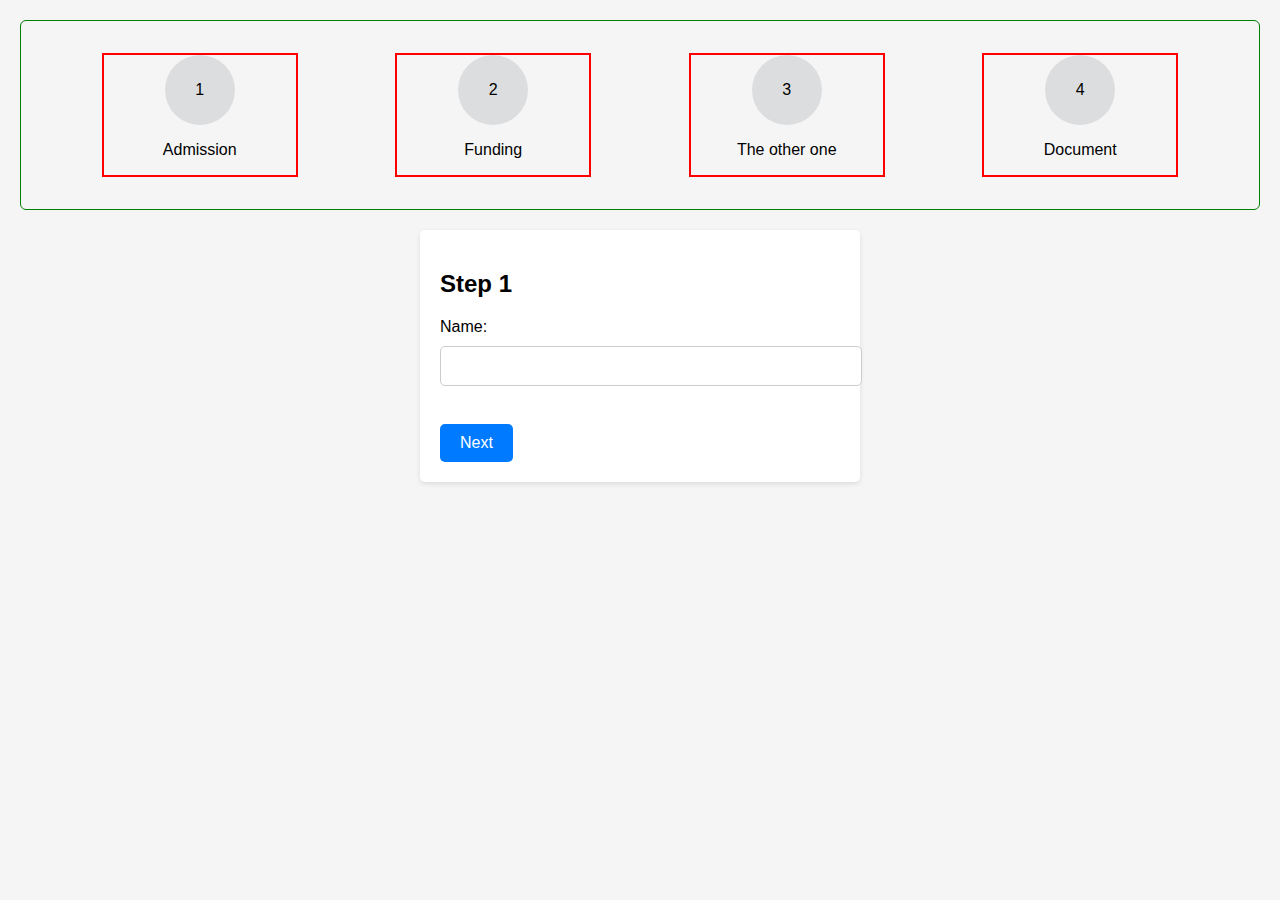
<file: try.html>
<!DOCTYPE html>
<html>
  <head>
    <style>
      .step {
        display: none;
      }

      .step-complete {
        color: green;
      }

      .progress-bar {
        border: 1px solid green;
        padding: 2em;
        border-radius: 6px;
        display: flex;
        justify-content: space-around;
        align-items: center;
        flex-direction: row;
        margin-bottom: 20px;
      }

      .step-counter-container {
        border: 2px solid red;
        display: flex;
        justify-content: center;
        align-items: center;
        flex-direction: column;
        width: 15vw;
      }
      .step-counter-container .step-counter {
        border-radius: 50%;
        width: 50px;
        height: 50px;
        display: grid;
        place-content: center;
        padding: 10px;
        background-color: #dcddde;
      }
      /* Global styles */
body {
  font-family: Arial, sans-serif;
  background-color: #f5f5f5;
  margin: 0;
  padding: 20px;
}

/* Form styles */
#stepperForm {
  width: 400px;
  margin: 0 auto;
  background-color: #fff;
  padding: 20px;
  border-radius: 5px;
  box-shadow: 0 2px 5px rgba(0, 0, 0, 0.1);
}

.step {
  display: none;
}

.step.active {
  display: block;
}

h2 {
  font-size: 24px;
  margin-bottom: 20px;
}

label {
  display: block;
  font-size: 16px;
  margin-bottom: 10px;
}

input[type="text"],
input[type="email"] {
  width: 100%;
  padding: 10px;
  font-size: 16px;
  border-radius: 5px;
  border: 1px solid #ccc;
  margin-bottom: 20px;
}

button {
  padding: 10px 20px;
  font-size: 16px;
  border-radius: 5px;
  border: none;
  color: #fff;
  cursor: pointer;
}

button[type="button"] {
  background-color: #007bff;
  margin-right: 10px;
}

button[type="submit"] {
  background-color: #28a745;
}

button:hover {
  opacity: 0.8;
}

button:disabled {
  background-color: #ccc;
  cursor: not-allowed;
}

button[type="submit"]:disabled {
  background-color: #ccc;
  cursor: not-allowed;
}

      /* .progress-bar div {
        width: 30px;
        height: 30px;
        border-radius: 50%;
        border: 2px solid #aaa;
        display: flex;
        justify-content: center;
        align-items: center;
        margin: 0 5px;
        font-weight: bold;
      } */

      .progress-bar div.complete {
        background-color: green;
        color: white;
        border-color: green;
      }
    </style>
  </head>
  <body>
    <div class="progress-bar" id="stepsContainer">
      <!-- <div class="step-counter">1</div>
      <div class="step-counter">2</div>
      <div class="step-counter">3</div> -->
    </div>

    <form id="stepperForm">
      <div class="step" id="step1">
        <h2>Step 1</h2>
        <label for="name">Name:</label>
        <input type="text" id="name" name="name" required />
        <br /><br />
        <button type="button" onclick="nextStep(1)">Next</button>
      </div>
      <div class="step" id="step2">
        <h2>Step 2</h2>
        <label for="email">Email:</label>
        <input type="email" id="email" name="email" required />
        <br /><br />
        <button type="button" onclick="nextStep(2)">Next</button>
        <button type="button" onclick="previousStep(2)">Previous</button>
      </div>
      <div class="step" id="step2">
        <h2>Step 3</h2>
        <label for="email">Documents:</label>
        <input type="file" id="file" name="file" required />
        <br /><br />
        <button type="button" onclick="nextStep(2)">Next</button>
        <button type="button" onclick="previousStep(2)">Previous</button>
      </div>
      <div class="step" id="step4">
        <h2>Step 4</h2>
        <label for="email">Academic Results:</label>
        <input type="file" id="file" name="file" required />
        <br /><br />
        <button type="button" onclick="nextStep(2)">Next</button>
        <button type="button" onclick="previousStep(2)">Previous</button>
      </div>
      <div class="step" id="step3">
        <h2>Step 5</h2>
        <label for="address">Agreement:</label>
        <input type="file" id="file" name="file" required />
        <br /><br />
        <button type="button" onclick="previousStep(3)">Previous</button>
        <button type="submit">Submit</button>
      </div>
    </form>


    <script src="test.js"></script>
  </body>
</html>
</file>
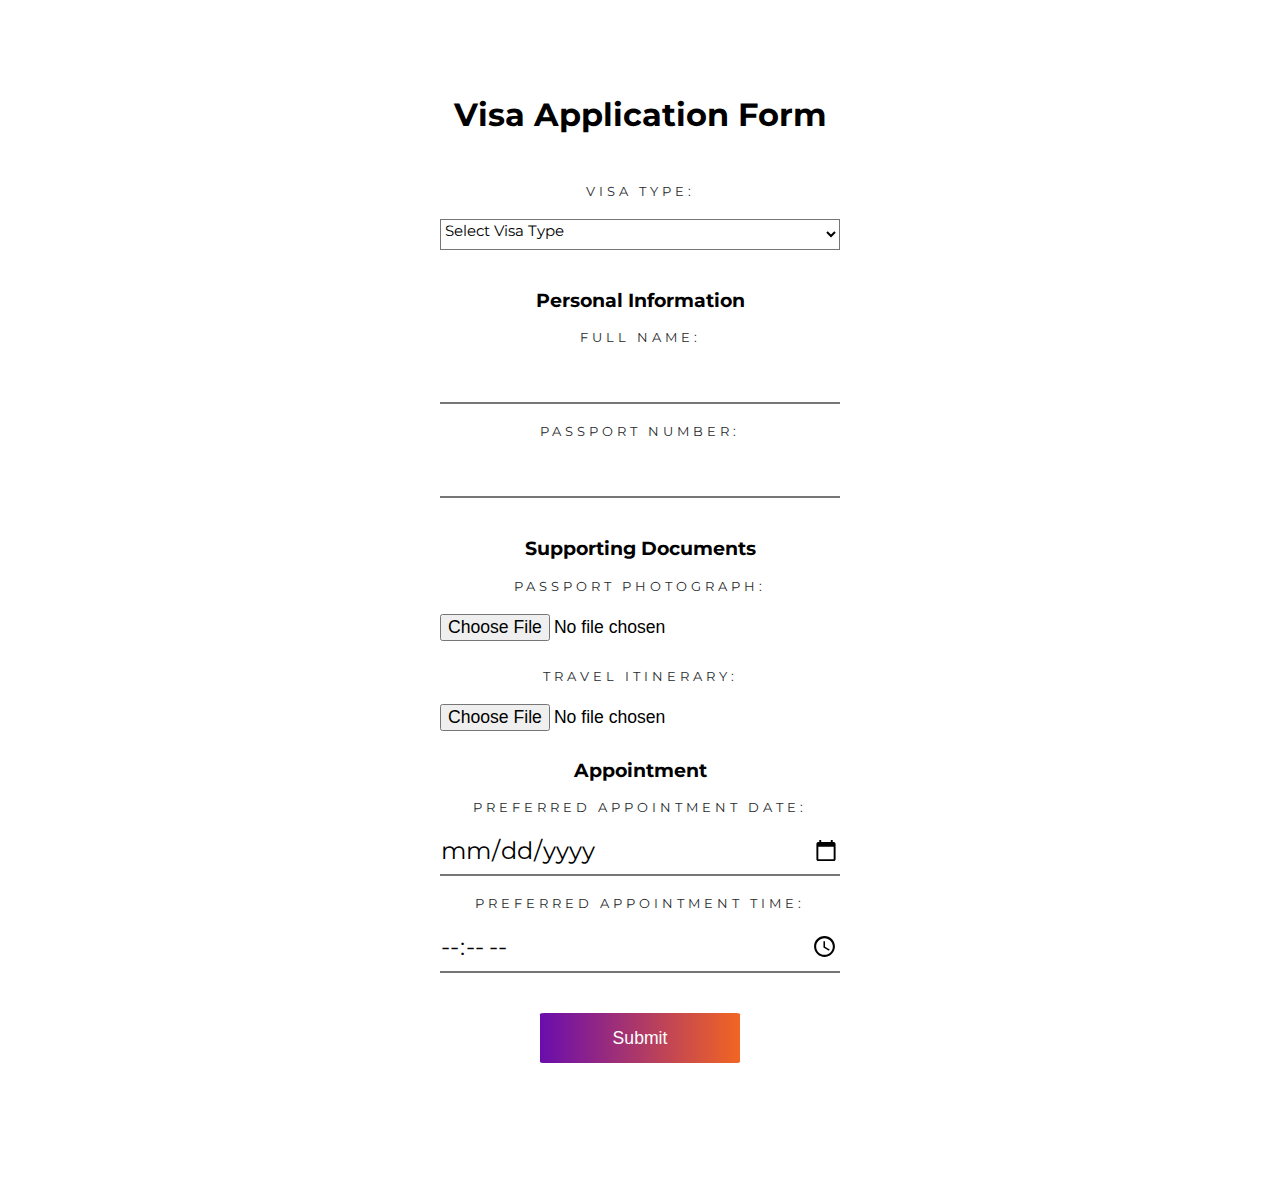
<file: Visa_Application.html>
<!DOCTYPE html>
<html lang="en">
<head>
  <meta charset="UTF-8">
  <meta http-equiv="X-UA-Compatible" content="IE=edge">
  <meta name="viewport" content="width=device-width, initial-scale=1.0">
  <title>Visa Application Form</title>
  <link rel="stylesheet" href="style.css">
</head>
<body>
  <form>
    <h2 class="lead">Visa Application Form</h2>
    <label for="visa-type">Visa Type:</label>
    <select id="visa-type" name="visa-type" required>
      <option value="">Select Visa Type</option>
      <option value="tourist">Tourist Visa</option>
      <option value="student">Student Visa</option>
      <option value="work">Work Visa</option>
      <!-- Add more options as needed -->
    </select>

    <h3>Personal Information</h3>
    <label for="full-name">Full Name:</label>
    <input type="text" id="full-name" name="full-name" required>
    <label for="passport-number">Passport Number:</label>
    <input type="text" id="passport-number" name="passport-number" required>

    <!-- Include more fields for personal information such as date of birth, nationality, etc. -->

    <h3>Supporting Documents</h3>
    <label for="passport-photograph">Passport Photograph:</label>
    <input type="file" id="passport-photograph" name="passport-photograph" accept="image/*" required>
    <label for="travel-itinerary">Travel Itinerary:</label>
    <input type="file" id="travel-itinerary" name="travel-itinerary" accept=".pdf" required>
    <!-- Include additional file upload fields for other supporting documents -->

    <h3>Appointment</h3>
    <label for="appointment-date">Preferred Appointment Date:</label>
    <input type="date" id="appointment-date" name="appointment-date" required>
    <label for="appointment-time">Preferred Appointment Time:</label>
    <input type="time" id="appointment-time" name="appointment-time" required>

    <!-- Include more fields for payment details -->

    <input type="submit" value="Submit" class="my-button">
  </form>
</body>
</html>
</file>
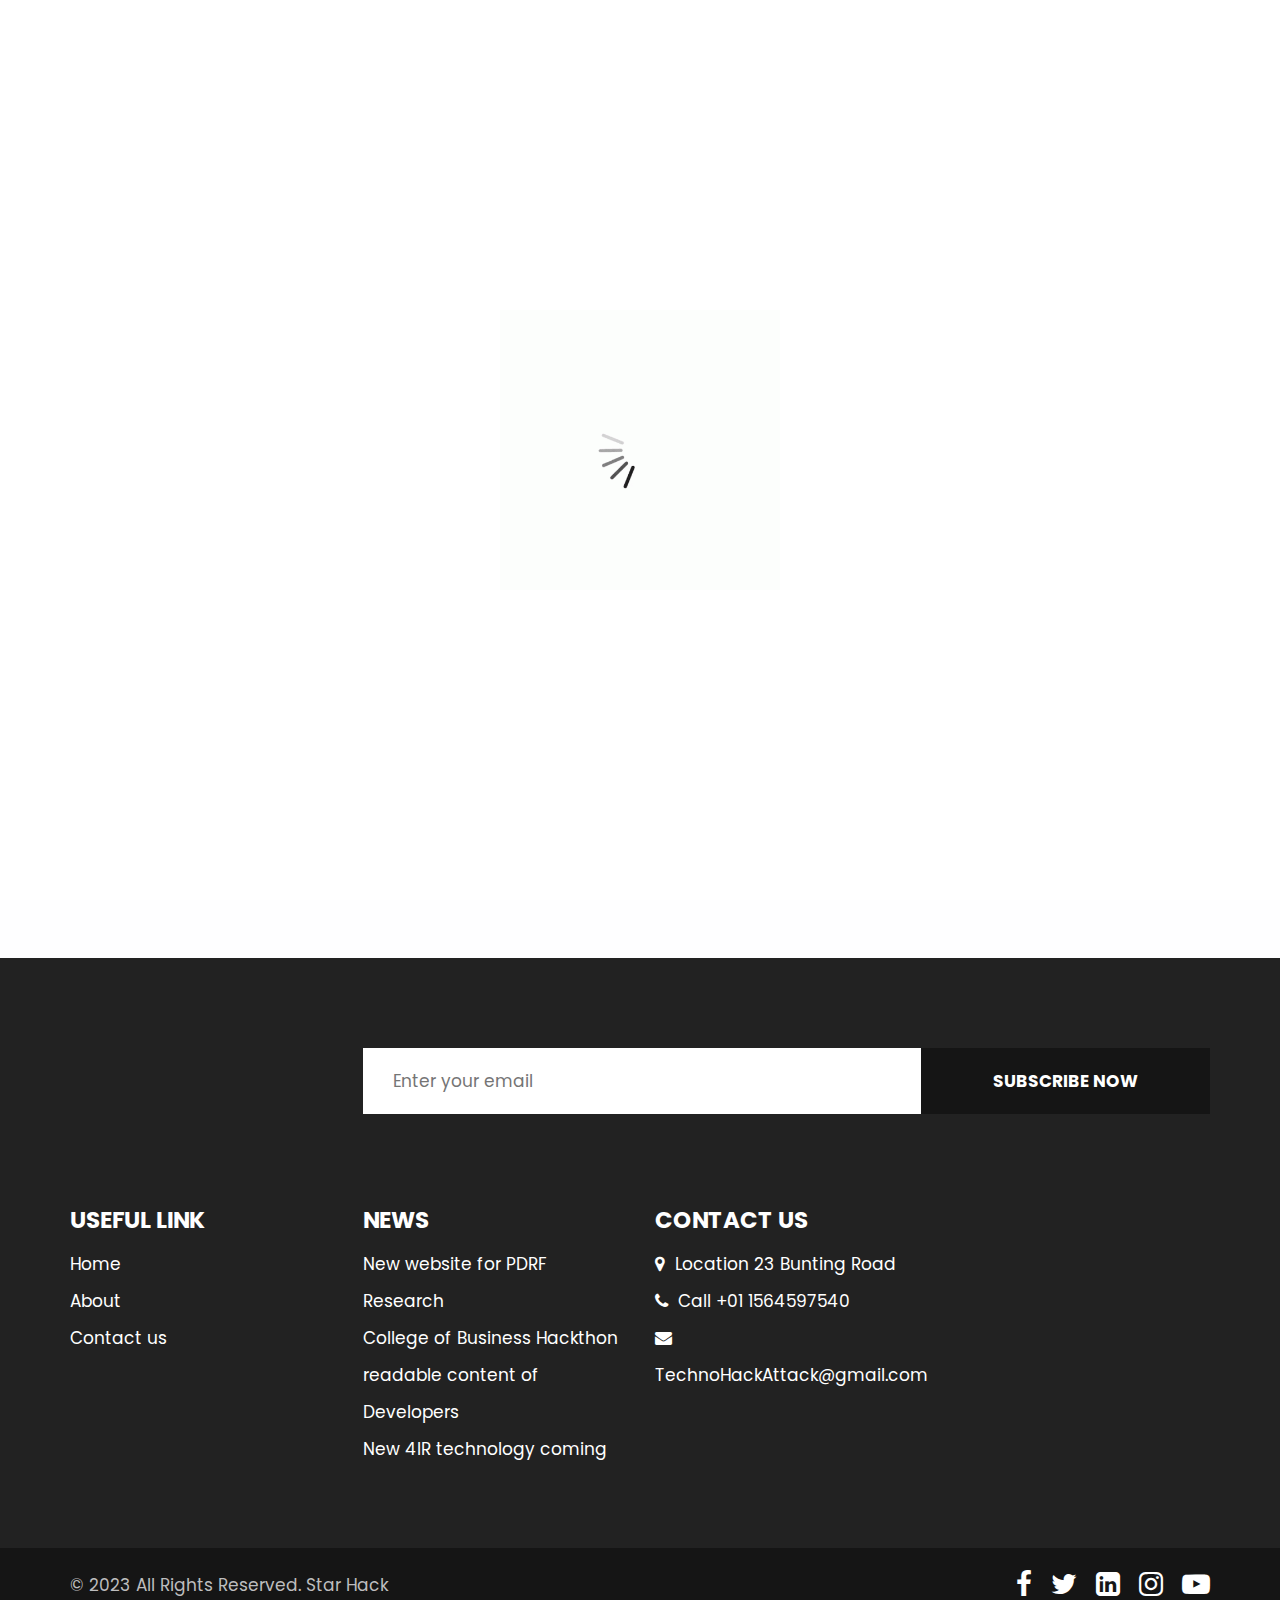
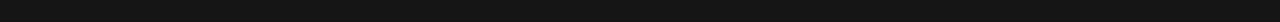
<file: hightech-html/hightech-html/contact.html>
<!DOCTYPE html>
<html lang="en">
   <head>
      <!-- basic -->
      <meta charset="utf-8">
      <meta http-equiv="X-UA-Compatible" content="IE=edge">
      <!-- mobile metas -->
      <meta name="viewport" content="width=device-width, initial-scale=1">
      <meta name="viewport" content="initial-scale=1, maximum-scale=1">
      <!-- site metas -->
      <title>hightech</title>
      <meta name="keywords" content="">
      <meta name="description" content="">
      <meta name="author" content="">
      <!-- bootstrap css -->
      <link rel="stylesheet" href="css/bootstrap.min.css">
      <!-- style css -->
      <link rel="stylesheet" href="css/style.css">
      <!-- responsive-->
      <link rel="stylesheet" href="css/responsive.css">
      <!-- awesome fontfamily -->
      <link rel="stylesheet" href="https://cdnjs.cloudflare.com/ajax/libs/font-awesome/4.7.0/css/font-awesome.min.css">
   </head>
   <!-- body -->
   <body class="main-layout inner_page">
      <!-- loader  -->
      <div class="loader_bg">
         <div class="loader"><img src="images/loading.gif" alt="" /></div>
      </div>
      <!-- end loader -->
      <!-- header -->
      <header>
         <div class="header">
            <div class="container-fluid">
               <div class="row d_flex">
                  <div class=" col-md-2 col-sm-3 col logo_section">
                     <div class="full">
                        <div class="center-desk">
                        </div>
                     </div>
                  </div>
                  <div class="col-md-8 col-sm-9">
                     <nav class="navigation navbar navbar-expand-md navbar-dark ">
                        <button class="navbar-toggler" type="button" data-toggle="collapse" data-target="#navbarsExample04" aria-controls="navbarsExample04" aria-expanded="false" aria-label="Toggle navigation">
                        <span class="navbar-toggler-icon"></span>
                        </button>
                        <div class="collapse navbar-collapse" id="navbarsExample04">
                           <ul class="navbar-nav mr-auto">
                              <li class="nav-item">
                                 <a class="nav-link" href="index.html">Home</a>
                              </li>
                              <li class="nav-item">
                                 <a class="nav-link" href="about.html">About</a>
                              </li>
                              <li class="nav-item active">
                                 <a class="nav-link" href="contact.html">Contact Us</a>
                              </li>
                           </ul>
                        </div>
                     </nav>
                  </div>
               </div>
            </div>
         </div>
      </header>
      <!-- end header -->
      <!-- contact -->
      <div class="contact">
         <div class="container">
            <div class="row ">
               <div class="col-md-8 offset-md-2">
                  <div class="titlepage text_align_left">
                     <h2>Get In Touch</h2>
                  </div>
                  <form id="request" class="main_form">
                     <div class="row">
                        <div class="col-md-12">
                           <input class="contactus" placeholder="Name" type="type" name=" Name"> 
                        </div>
                        <div class="col-md-12">
                           <input class="contactus" placeholder="Phone Number" type="type" name="Phone Number">                          
                        </div>
                        <div class="col-md-12">
                           <input class="contactus" placeholder="Email" type="type" name="Email">                          
                        </div>
                        <div class="col-md-12">
                           <textarea class="textarea" placeholder="Message" type="type" Message="Name"></textarea>
                        </div>
                        <div class="col-md-12">
                           <button class="send_btn">Send Now</button>
                        </div>
                     </div>
                  </form>
               </div>
            </div>
         </div>
      </div>
      <!-- contact -->
      <!-- footer -->
      <footer>
         <div class="footer">
            <div class="container">
               <div class="row">
                  <div class="col-md-3">
                     <!-- <a class="logo_footer" href="index.html"><img src="images/logo_footer.png" alt="#" /></a> -->
                  </div>
                  <div class="col-md-9">
                     <form class="newslatter_form">
                        <input class="ente" placeholder="Enter your email" type="text" name="Enter your email">
                        <button class="subs_btn">Subscribe Now</button>
                     </form>
                  </div>
                  <div class="col-md-3 col-sm-6">
                     <div class="Informa helpful">
                        <h3>Useful  Link</h3>
                        <ul>
                           <li><a href="index.html">Home</a></li>
                           <li><a href="about.html">About</a></li>
                           <li><a href="contact.html">Contact us</a></li>
                        </ul>
                     </div>
                  </div>
                  <div class="col-md-3 col-sm-6">
                     <div class="Informa">
                        <h3>News</h3>
                        <ul>
                           <li>New website for PDRF                         
                           </li>
                           <li>Research                           
                           </li>
                           <li>College of Business Hackthon                    
                           </li>
                           <li>readable content of Developers                         
                           </li>
                           <li>New 4IR technology coming                      
                           </li>
                        </ul>
                     </div>
                  </div>
                  
                  <div class="col-md-3 col-sm-6">
                     <div class="Informa conta">
                        <h3>contact Us</h3>
                        <ul>
                           <li> <a href="Javascript:void(0)"> <i class="fa fa-map-marker" aria-hidden="true"></i> Location 23 Bunting Road
                              </a>
                           </li>
                           <li> <a href="Javascript:void(0)"><i class="fa fa-phone" aria-hidden="true"></i> Call +01 1564597540
                              </a>
                           </li>
                           <li> <a href="Javascript:void(0)"> <i class="fa fa-envelope" aria-hidden="true"></i> TechnoHackAttack@gmail.com
                              </a>
                           </li>
                        </ul>
                     </div>
                  </div>
               </div>
            </div>
            <div class="copyright text_align_left">
               <div class="container">
                  <div class="row d_flex">
                     <div class="col-md-6">
                        <p>© 2023 All Rights Reserved.  <a href="https://html.design/">Star Hack</a></p>
                     </div>
                     <div class="col-md-6">
                        <ul class="social_icon text_align_center">
                           <li> <a href="Javascript:void(0)"><i class="fa fa-facebook-f"></i></a></li>
                           <li> <a href="Javascript:void(0)"><i class="fa fa-twitter"></i></a></li>
                           <li> <a href="Javascript:void(0)"><i class="fa fa-linkedin-square" aria-hidden="true"></i></a></li>
                           <li> <a href="Javascript:void(0)"><i class="fa fa-instagram" aria-hidden="true"></i></a></li>
                           <li> <a href="Javascript:void(0)"><i class="fa fa-youtube-play" aria-hidden="true"></i></a></li>
                        </ul>
                     </div>
                  </div>
               </div>
            </div>
         </div>
      </footer>
      <!-- end footer -->
      <!-- Javascript files-->
      <script src="js/jquery.min.js"></script>
      <script src="js/bootstrap.bundle.min.js"></script>
      <script src="js/jquery-3.0.0.min.js"></script>
      <script src="js/custom.js"></script>
   </body>
</html>
</file>
<file: hightech-html/hightech-html/css/style.css>
/*--------------------------------------------------------------------- 
File Name: style.css 
---------------------------------------------------------------------*/


/*--------------------------------------------------------------------- 
import Fonts 
---------------------------------------------------------------------*/

@import url('https://fonts.googleapis.com/css?family=Rajdhani:300,400,500,600,700');
@import url('https://fonts.googleapis.com/css?family=Poppins:100,100i,200,200i,300,300i,400,400i,500,500i,600,600i,700,700i,800,800i,900,900i');
@import url('https://fonts.googleapis.com/css?family=Raleway:100,100i,200,200i,300,300i,400,400i,500,500i,600,600i,700,700i,800,800i,900,900i');
@import url('https://fonts.googleapis.com/css?family=Open+Sans:400,600,600i,700,700i,800,800i&display=swap');

/*--------------------------------------------------------------------- import Files ---------------------------------------------------------------------*/

@import url(font-awesome.min.css);
@import url(owl.carousel.min.css);

/*--------------------------------------------------------------------- 
basic 
---------------------------------------------------------------------*/

body {
     color: #666666;
     font-size: 14px;
     font-family: 'Poppins', sans-serif;
     line-height: 1.80857;
     font-weight: normal;
}

a {
     color: #1f1f1f;
     text-decoration: none !important;
     outline: none !important;
     -webkit-transition: all .3s ease-in-out;
     -moz-transition: all .3s ease-in-out;
     -ms-transition: all .3s ease-in-out;
     -o-transition: all .3s ease-in-out;
     transition: all .3s ease-in-out;
}

h1,
h2,
h3,
h4,
h5,
h6 {
     letter-spacing: 0;
     font-weight: normal;
     position: relative;
     padding: 0;
     font-weight: normal;
     line-height: normal;
     color: #111111;
     margin: 0
}

h1 {
     font-size: 24px
}

h2 {
     font-size: 22px
}

h3 {
     font-size: 18px
}

h4 {
     font-size: 16px
}

h5 {
     font-size: 14px
}

h6 {
     font-size: 13px
}

*,
*::after,
*::before {
     -webkit-box-sizing: border-box;
     -moz-box-sizing: border-box;
     box-sizing: border-box;
}

h1 a,
h2 a,
h3 a,
h4 a,
h5 a,
h6 a {
     color: #212121;
     text-decoration: none!important;
     opacity: 1
}

button:focus {
     outline: none;
}

ul,
li,
ol {
     margin: 0px;
     padding: 0px;
     list-style: none;
}

p {
     margin: 0px;
     padding: 0;
     font-weight: 400;
     font-size: 17px;
     line-height: 28px;
}

a {
     color: #222222;
     text-decoration: none;
     outline: none !important;
}

a,
.btn {
     text-decoration: none !important;
     outline: none !important;
     -webkit-transition: all .3s ease-in-out;
     -moz-transition: all .3s ease-in-out;
     -ms-transition: all .3s ease-in-out;
     -o-transition: all .3s ease-in-out;
     transition: all .3s ease-in-out;
}

img {
     max-width: 100%;
     height: auto;
}

 :focus {
     outline: 0;
}

.btn-custom {
     margin-top: 20px;
     background-color: transparent !important;
     border: 2px solid #ddd;
     padding: 12px 40px;
     font-size: 16px;
}

.lead {
     font-size: 18px;
     line-height: 30px;
     color: #767676;
     margin: 0;
     padding: 0;
}

.form-control:focus {
     border-color: #ffffff !important;
     box-shadow: 0 0 0 .2rem rgba(255, 255, 255, .25);
}

.navbar-form input {
     border: none !important;
}

.badge {
     font-weight: 500;
}

blockquote {
     margin: 20px 0 20px;
     padding: 30px;
}

button {
     border: 0;
     margin: 0;
     padding: 0;
     cursor: pointer;
}

.full {
     width: 100%;
     float: left;
     margin: 0;
     padding: 0;
}

.titlepage {
     padding-bottom: 60px;
}

.titlepage::before {
     content: "";
     position: absolute;
     border: #fff solid 5px;
     border-width: 5px;
     width: 80px;
     z-index: 999;
     margin: 0 auto;
     left: 0;
     right: 0;
     top: 55px;
}

.titlepage h2 {
     font-size: 45px;
     font-weight: bold;
     line-height: 50px;
     color: #323232;
}

.read_more {
     display: inline-block;
     background: #6dcff6;
     color: #fff;
     max-width: 215px;
     height: 61px;
     line-height: 61px;
     width: 100%;
     font-size: 17px;
     text-align: center;
     font-weight: 500;
     transition: ease-in all 0.5s;
}

.read_more:hover {
     background: #0e0b01;
     color: #fff;
     transition: ease-in all 0.5s;
}

.img_responsive {
     max-width: 100%;
}

.text_align_center {
     text-align: center;
}

.text_align_left {
     text-align: left;
}

.text_align_right {
     text-align: right;
}

.d_flex {
     display: flex;
     align-items: center;
     flex-wrap: wrap;
}

.container {
     max-width: 1170px;
}


/*---------------------------- 
loader  
----------------------------*/

.loader_bg {
     position: fixed;
     z-index: 9999999;
     background: #fff;
     width: 100%;
     height: 100%;
}

.loader {
     height: 100%;
     width: 100%;
     position: absolute;
     left: 0;
     top: 0;
     display: flex;
     justify-content: center;
     align-items: center;
}

.loader img {
     width: 280px;
}


/*--------------------------------------------------------------------- 
header 
---------------------------------------------------------------------*/

.header {
     width: 100%;
     background: rgba(39, 43, 44, 0.87);
     height: 106px;
     padding: 37px 30px;
     position: absolute;
     z-index: 999;
     box-shadow: 3px 0 13px rgba(30, 30, 30, 0.90);
}


/*--------------------------------------------------------------------- 
menu section
---------------------------------------------------------------------*/

.navigation.navbar {
     float: right;
     padding: 0;
}

.navigation.navbar-dark .navbar-nav .nav-link {
     padding: 0px 30px;
     color: #fff;
     font-size: 17px;
     line-height: 20px;
     font-weight: 400;
}

.navigation.navbar-dark .navbar-nav .nav-link:focus,
.navigation.navbar-dark .navbar-nav .nav-link:hover {
     color: #fff;
}

.navigation.navbar-dark .navbar-nav .active>.nav-link,
.navigation.navbar-dark .navbar-nav .nav-link.active,
.navigation.navbar-dark .navbar-nav .nav-link.show,
.navigation.navbar-dark .navbar-nav .show>.nav-link {
     color: #fff;
}

.di_no {
     display: none;
}

ul.email {
     padding-top: 1px;
     display: flex;
     align-items: center;
     justify-content: flex-end;
     flex-wrap: wrap;
}

ul.email li {
     padding: 0px 35px;
}

ul.email li:nth-child(2) {
     padding-right: 0;
}

ul.email li a {
     font-size: 17px;
     color: #fff;
}

ul.email li i {
     color: #fff;
     font-size: 19px;
}


/** banner_main **/

#top_section {
     background-image: url('../images/banner.jpg');
     background-size: cover;
     background-repeat: no-repeat;
     padding-top: 120px;
     position: relative;
     height: 100vh;
     background-position: center;
}

#myCarousel .carousel-indicators {
     bottom: -50px;
     margin-left: 11px;
     right: inherit;
}

#myCarousel .carousel-indicators .active {
     background: #0e0b01;
}

#myCarousel .carousel-indicators li {
     cursor: pointer;
     background: #fff;
     border-radius: 40px;
     width: 22px;
     height: 22px;
}

#myCarousel a.carousel-control-next,
#myCarousel a.carousel-control-prev {
     display: none;
}

.relative {
     position: inherit;
     bottom: 0;
     padding: 0;
}

.bluid {
     margin-top: 10px;
     font-family: 'Open Sans', sans-serif;
     text-align: left;
}

.banner_main .bluid h1 {
     color: #fff;
     font-size: 100px;
     line-height: 110px;
     font-weight: bold;
     padding-bottom: 25px;
}

.banner_main .bluid p {
     color: #fff;
     line-height: 25px;
     font-weight: 500;
     padding-bottom: 50px;
     font-size: 17px;
}

.banner_main .bluid .read_more {
     margin-right: 8px;
     background: #fff;
     color: #000;
}

.banner_main .bluid .read_more:hover {
     color: #fff;
     background: #0e0b01;
}


/** we_do **/

.we_do {
     background: #fff;
     padding: 90px 0 190px 0;
}

.we_do .titlepage::before {
     border: #2e2f34 solid 5px;
}

.we1_do {
     position: inherit;
     padding: 0;
}

#bo_ho:hover {
     border: #292a2c solid 1px;
     transition: ease-in all 0.5s;
}

.we_box {
     border: #e6e7e8 solid 1px;
     transition: ease-in all 0.5s;
     padding: 40px;
     margin-bottom: 26px;
}

.we_box h3 {
     color: #292929;
     font-size: 22px;
     font-weight: bold;
     line-height: 25px;
     text-transform: uppercase;
     padding-top: 25px;
}

.we_box h3 img {
     float: right;
}

.we_box p {
     color: #292929;
     padding-top: 25px;
     display: block;
     padding-bottom: 40px;
}

.we_box .read_more {
     max-width: 131px;
     height: 41px;
     line-height: 41px;
     margin: 0 auto;
     display: block;
     margin-right: 0;
     background: #464646;
}

#we1 .carousel-indicators {
     display: none;
}

#we1 a.carousel-control-next,
#we1 a.carousel-control-prev {
     background: #ffffff;
     width: 67px;
     height: 59px;
     top: 109%;
     opacity: 1;
     font-size: 33px;
     color: #000000;
     box-shadow: 3px 0 36px rgba(30, 30, 30, 0.2);
}

#we1 a.carousel-control-prev {
     left: 43%;
}

#we1 a.carousel-control-next {
     right: 43%;
}

#we1 a.carousel-control-next:focus,
#we1 a.carousel-control-next:hover,
#we1 a.carousel-control-prev:focus,
#we1 a.carousel-control-prev:hover {
     background: #464646;
     color: #fff;
     opacity: 1;
}


/** end we_do **/


/** about **/

.about {
     background: url(../images/about_bg.jpg);
     background-position: center;
     background-repeat: no-repeat;
     height: 100vh;
     padding: 90px 0;
}

.about .titlepage::before {
     border: #fff solid 5px;
}

.about .titlepage {
     padding-bottom: 0;
     margin-bottom: 0px;
}

.about .titlepage h2 {
     color: #fff;
}

.about .titlepage p {
     line-height: 28px;
     padding-top: 20px;
     color: #fff;
     font-size: 17px;
}


/** end about **/


/** portfolio **/

.portfolio {
     padding-top: 90px;
     padding-bottom: 90px;
     background: #fff;
}

.portfolio .titlepage::before {
     right: inherit;
     border: #2e2f34 solid 5px;
     left: 15px;
}

.portfolio_main {
     margin-bottom: 30px;
     transition: ease-in all 0.5s;
}

.portfolio_main figure {
     margin: 0;
     position: relative;
     overflow: hidden;
}

#ho_nf:hover {
     box-shadow: 3px 0 20px rgba(30, 30, 30, 0.31);
     transition: ease-in all 0.5s;
}

#ho_nf:hover .portfolio_text {
     height: 240px;
     transition: ease-in all 0.5s;
     padding: 40px 40px;
}

#ho_nf:hover .li_icon {
     margin-top: -65px;
     transition: ease-in all 0.7s;
}

.portfolio_text {
     cursor: pointer;
     position: absolute;
     transition: ease-in all 0.5s;
     bottom: 0;
     height: 0;
     background: #fff;
     overflow: initial;
}

.li_icon {
     display: flex;
     transition: ease-in all 0.7s;
     z-index: 99999999999999999999999;
     position: absolute;
}

.li_icon a {
     background: #fff;
     width: 60px;
     height: 60px;
     border-radius: 50px;
     display: flex;
     align-items: center;
     justify-content: center;
     color: #3a404e;
     box-shadow: 3px 0 9px rgba(30, 30, 30, 0.09);
}

.li_icon a:hover {
     background: #0f1012;
     color: #fff;
}

.portfolio_text h3 {
     color: #0c0c0d;
     font-size: 24px;
     line-height: 30px;
     font-weight: bold;
     padding-bottom: 15px;
}

.portfolio_text p {
     color: #031330;
     font-size: 17px;
     line-height: 30px;
     padding-bottom: 15px;
}

.portfolio .read_more {
     margin: 0 auto;
     display: block;
     background: #252525;
     margin-top: 30px;
}

.portfolio .read_more:hover {
     background: #464646c7;
}


/* end portfolio */


/* chose */

.chose {
     padding: 90px 0 60px 0;
     background: #323232;
}

.chose .titlepage::before {
     right: inherit;
     left: 15px;
}

.chose .titlepage h2 {
     color: #fff;
}

.chose.chose .titlepage p {
     color: #fff;
     padding-top: 15px;
}

.chose_box {
     margin-bottom: 30px;
}

.chose_box h3 {
     padding-top: 20px;
     color: #fff;
     font-weight: bold;
     font-size: 30px;
     line-height: 35px;
}

.chose_box strong {
     display: block;
     color: #fff;
     font-weight: bold;
     font-size: 48px;
     line-height: 60px;
     padding-bottom: 30px;
}

.chose_box .read_more {
     background: #fff;
     color: #323232;
     max-width: 176px;
     line-height: 47px;
     height: 47px;
}

.chose_box .read_more:hover {
     background: #0e0b01;
     color: #fff;
}


/** end chose **/


/** contact section **/

.contact {
     background: #fefeff;
     padding: 90px 0;
}

.contact .titlepage::before {
     right: inherit;
     border: #2e2f34 solid 5px;
     left: 15px;
}

.main_form .contactus {
     border: #d2d2d3 solid 1px;
     padding: 0 15px;
     margin-bottom: 25px;
     width: 100%;
     height: 71px;
     background: #fff;
     color: #888888;
     font-size: 16px;
     font-weight: normal;
}

.main_form .textarea {
     border: #d2d2d3 solid 1px;
     margin-bottom: 25px;
     width: 100%;
     background: #fff;
     color: #888888;
     font-size: 18px;
     font-weight: normal;
     padding: 57px 15px 0 15px;
     border-radius: 0;
     height: 150px;
}

.main_form .send_btn {
     font-size: 17px;
     transition: ease-in all 0.5s;
     background-color: #323232;
     text-transform: uppercase;
     color: #fff;
     padding: 25px 0px;
     max-width: 252px;
     width: 100%;
     display: block;
     margin-top: 10px !important;
     font-weight: bold;
}

.main_form .send_btn:hover {
     background-color: #464646c7;
     transition: ease-in all 0.5s;
     color: #fff;
}

#request *::placeholder {
     color: #888888;
     opacity: 1;
}


/** end contact section **/


/** testimonial **/

.posi_in {
     position: inherit;
     padding: 0;
}

.clientsl_text {
     margin-top: 90px;
     box-shadow: 0px 0 11px rgba(30, 30, 30, 0.07);
     padding: 40px;
     margin-bottom: 26px;
}

.clientsl_text i img {
     margin-top: -89px;
     display: block;
     margin-right: 20px;
     float: left;
}

.clientsl_text h3 {
     margin-top: -11px;
     color: #000b0a;
     font-size: 23px;
     font-weight: bold;
     line-height: 20px;
     text-align: left;
}

.clientsl_text h3 img {
     float: right;
}

.clientsl_text p {
     color: #757575;
     padding-top: 62px;
     display: block;
}

#clientsl .carousel-indicators {
     display: none;
}

#clientsl a.carousel-control-next,
#clientsl a.carousel-control-prev {
     background: #ffffff;
     width: 67px;
     height: 59px;
     top: 105%;
     opacity: 1;
     font-size: 33px;
     color: #000000;
     box-shadow: 3px 0 36px rgba(30, 30, 30, 0.2);
}

#clientsl a.carousel-control-prev {
     left: 37%;
}

#clientsl a.carousel-control-next {
     right: 37%;
}

#clientsl a.carousel-control-next:focus,
#clientsl a.carousel-control-next:hover,
#clientsl a.carousel-control-prev:focus,
#clientsl a.carousel-control-prev:hover {
     background: #252525;
     color: #fff;
     opacity: 1;
}


/** end testimonial **/


/** footer **/

.footer {
     background: #222222;
     padding-top: 90px
}

.newslatter_form {
     display: flex;
     align-items: center;
     margin-bottom: 70px;
}

.ente {
     color: #000;
     border: inherit;
     padding: 0 30px;
     height: 66px;
     width: 100%;
     font-size: 17px;
}

.subs_btn {
     max-width: 289px;
     display: inline-block;
     background: #151515;
     height: 66px;
     width: 100%;
     color: #fff;
     font-size: 17px;
     text-transform: uppercase;
     font-weight: bold;
     transition: ease-in all 0.5s;
}

.subs_btn:hover {
     background: #fff;
     color: #151515;
     transition: ease-in all 0.5s;
}

.Informa h3 {
     color: #ffffff;
     font-size: 23px;
     font-weight: bold;
     line-height: 21px;
     margin-bottom: 15px;
     margin-top: 26px;
     text-transform: uppercase;
}

.Informa li {
     font-size: 17px;
     line-height: 37px;
     color: #ffffff;
}

.Informa li a:hover {
     color: #bdbdbe;
}

.helpful ul li a {
     color: #fff;
     font-size: 17px;
     line-height: 30px;
}

.helpful ul li a:hover {
     color: #bdbdbe;
}

ul.social_icon {
     float: right;
}

ul.social_icon li {
     display: inline-block;
     padding-right: 15px;
}

ul.social_icon li:last-child {
     padding-right: 0;
}

ul.social_icon li a {
     color: #fff;
     display: inline-block;
     text-align: center;
     line-height: 33px;
     font-size: 28px;
     font-weight: bold;
}

ul.social_icon li a:hover {
     color: #bdbdbe;
     transform: rotate(360deg);
     transition: ease-in all 0.7s;
}

.conta ul li a {
     color: #ffffff;
}

.conta ul li a i {
     padding-right: 5px;
}

.copyright {
     background: #151515;
     margin-top: 80px;
     padding: 20px 0px;
}

.copyright p {
     color: #bdbdbe;
     font-weight: 400;
}

.copyright a {
     color: #bdbdbe;
}

.copyright a:hover {
     color: #fff;
}


/** end footer **/


/*- - ener page css--*/

.inner_page .header {
     box-shadow: 0 -3px 20px 0px #717171;
     position: inherit;
   
}

.inner_page .about {
     margin: 90px 0;
}
</file>
<file: hightech-html/hightech-html/css/responsive.css>
/*--------------------------------------------------------------------- 
File Name: responsive.css 
---------------------------------------------------------------------*/

@media (min-width: 1200px) and (max-width: 1320px) {
    ul.email li {
        padding: 0px 31px;
    }
     #top_section {
        height: 700px;
    }
}

@media (min-width: 992px) and (max-width: 1199px) {
    .navigation.navbar-dark .navbar-nav .nav-link {
        padding: 0px 21px;
    }
    ul.email li {
        padding: 0px 19px;
    }
    #top_section {
        padding-top: 164px;
        height: 700px;
    }
    #we1 a.carousel-control-prev {
        left: 42%;
    }
    #clientsl a.carousel-control-prev {
        left: 33%;
    }
}

@media (min-width: 768px) and (max-width: 991px) {
    .navigation.navbar-dark .navbar-nav .nav-link {
        padding: 0px 7px;
    }
    ul.email li {
        padding: 0px 8px;
    }
    #top_section {
        padding-top: 150px;
        height: 600px;
    }
    .banner_main .bluid h1 {
        font-size: 62px;
        line-height: 71px;
    }
    .titlepage h2 {
        font-size: 37px;
        line-height: 41px;
    }
    #we1 a.carousel-control-prev {
        left: 38%;
    }
    .we_box {
        padding: 15px;
    }
    .clientsl_text {
        padding: 25px;
    }
    #clientsl a.carousel-control-next,
    #clientsl a.carousel-control-prev {
        top: 98%;
    }
    #clientsl a.carousel-control-prev {
        left: 34%;
    }
    #clientsl a.carousel-control-next {
        right: 26%;
    }
    .Informa li {
        font-size: 14px;
        line-height: 30px;
    }
}

@media (min-width: 576px) and (max-width: 767px) {
    #top_section {
        padding-top: 150px;
        height: 700px;
    }
    .d_none {
        display: none;
    }
    .logo {
        text-align: left;
        display: block;
    }
    .banner_main .bluid h1 {
        font-size: 84px;
        line-height: 109px;
    }
    #we1 a.carousel-control-next,
    #we1 a.carousel-control-prev {
        top: 103%;
    }
    #we1 a.carousel-control-prev {
        left: 37%;
    }
    #we1 a.carousel-control-next {
        right: 37%;
    }
    .main_form .send_btn {
        margin-bottom: 40px;
    }
    .newslatter_form {
        margin-top: 50px;
    }
    .navigation.navbar {
        float: right;
        display: inherit !important;
        padding: 0;
        width: 100%;
    }
    .navigation .navbar-collapse {
        background: #2b2b2b;
        padding: 20px;
        margin-top: 66px;
        position: absolute;
        width: 100%;
        z-index: 999;
    }
    .navigation.navbar-dark .navbar-nav .nav-link {
        padding: 10px 0;
        color: #fff;
        text-align: left;
    }
    .navigation.navbar-dark .navbar-toggler {
        border: inherit;
        float: right;
        padding: 0;
        width: 100%;
        outline: inherit;
        margin-top: 0px;
    }
    .navigation.navbar-dark .navbar-toggler-icon {
        background: url(../images/menu_btn.png);
        background-repeat: no-repeat;
        width: 48px;
        float: right;
    }
}

@media (max-width: 575px) {
    .header {
        padding: 37px 0px;
    }
    .d_none {
        display: none !important;
    }
    .logo {
        display: block;
        float: left;
    }
    .bluid {
        margin-top: 23px
    }
    .banner_main .bluid h1 {
        font-size: 50px;
        line-height: 59px;
    }
    #top_section {
        height: 678px;
    }
    .banner_main .bluid .read_more {
        margin-right: 0px;
        margin-bottom: 10px;
    }
    #we1 a.carousel-control-next {
        right: 26%;
    }
    #we1 a.carousel-control-prev {
        left: 25%;
    }
    #we1 a.carousel-control-next,
    #we1 a.carousel-control-prev {
        top: 101%;
    }
    .titlepage h2 {
        font-size: 24px;
        line-height: 54px;
    }
    #ho_nf:hover .portfolio_text {
        height: 135px;
        padding: 29px 14px;
    }
    .portfolio_text p {
        font-size: 12px;
        line-height: 18px;
    }
    .main_form .send_btn {
        margin-bottom: 40px;
    }
    #clientsl a.carousel-control-next,
    #clientsl a.carousel-control-prev {
        top: 100%;
    }
    #clientsl a.carousel-control-next {
        right: 25%;
    }
    #clientsl a.carousel-control-prev {
        left: 25%;
    }
    .clientsl_text i img {
        float: inherit;
    }
    .clientsl_text h3 {
        margin-top: 11px;
    }
    .newslatter_form {
        display: inherit;
        margin-top: 40px;
    }
    .subs_btn {
        margin-left: 0;
        max-width: 223px;
        margin-top: 30px;
    }
    .copyright p {
        text-align: center;
    }
    ul.social_icon {
        float: inherit;
        margin-top: 20px;
    }
    .navigation.navbar {
        float: right;
        display: inherit !important;
        padding: 0;
        width: 100%;
        margin-top: -27px;
    }
    .navigation .navbar-collapse {
        background: #2b2b2b;
        padding: 20px;
        margin-top: 65px;
        position: absolute;
        width: 100%;
        z-index: 999;
    }
    .navigation.navbar-dark .navbar-nav .nav-link {
        padding: 10px 0;
        color: #fff;
        text-align: left;
    }
    .navigation.navbar-dark .navbar-toggler {
        float: right;
        border: inherit;
        margin-top: 1px;
        padding: 0;
        outline: inherit;
    }
    .navigation.navbar-dark .navbar-toggler-icon {
        background: url(../images/menu_btn.png);
        background-repeat: no-repeat;
        width: 48px;
    }
}
</file>
<file: form.css>
@import url('https://fonts.googleapis.com/css?family=Montserrat');

html {
  background: #ECF0F1;
  font-family: 'Montserrat', sans-serif;
}

body {
  display: flex;
  justify-content: center;
  align-items: center;
  min-height: 100vh;
}

a {
  display: block;
  text-decoration: none;
  color: #6b6b6b;
  text-align: center;
  padding: 20px 0 0;
}

a:hover {
  display: block;
  text-decoration: none;
  color: #ff9100;
  text-align: center;
  padding: 20px 0 0;
}

form {
  margin: 5% auto;
  width: 400px;
  min-height: 100px;
  background: white;
  padding: 2.5% 5% 2.5%;
  border-radius: 2.5%;
}

form img {
  text-align: center;
  width: 35%;
  margin: 0 auto;
  display: block;
  padding: 0;
}

.BI {
  font-size: 2em;
  padding: 0;
  margin: 0;
  text-align: center;
  width: max-content;
  margin-bottom: 25px;
}

h2 {
  font-size: 2em;
  padding: 0;
  margin: 0;
  text-align: center;
  margin-bottom: 25px;
  font-family: 'Montserrat', sans-serif;
}

input {
  margin: 5% 0;
  border: none;
  width: 100%;
  font-size: 1.1em;
  padding: 0 0 2%;
  background: none;
  font-family: 'Montserrat', sans-serif;
}

textarea:focus,
input:focus {
  outline: 0;
}

#name {
  border-bottom: 2px solid #fb895c;
}

#email {
  border-bottom: 2px solid #e99453;
}

#password {
  border-bottom: 2px solid #6a0dad;
}

label {
  color: #272a2c;
  text-transform: uppercase;
  font-size: 0.8em;
  letter-spacing: 4px;
}

#button {
  background: none;
  border: none;
  width: 100%;
  min-height: 50px;
  margin: 10px 0 10px;
  border-radius: 2.5%;
  color: white;
  padding: 0.5% 0 0;
  font-size: 1.75em;

  -webkit-transition: background 1s ease-out;
  -moz-transition: background 1s ease-out;
  -o-transition: background 1s ease-out;
  transition: background 1s ease-out;

  /* Permalink - use to edit and share this gradient: http://colorzilla.com/gradient-editor/#f2b07e+0,fbd75c+100 */
  background: #6a0dad; /* Old browsers */
  background: -moz-linear-gradient(left, #6a0dad 0%, #f26522 100%); /* FF3.6+ */
  background: -webkit-gradient(linear, left top, right top, color-stop(0%, #6a0dad), color-stop(100%, #f26522)); /* Chrome,Safari4+ */
  background: -webkit-linear-gradient(left, #6a0dad 0%, #f26522 100%); /* Chrome10+,Safari5.1+ */
  background: -o-linear-gradient(left, #6a0dad 0%, #f26522 100%); /* Opera 11.10+ */
  background: -ms-linear-gradient(left, #6a0dad 0%, #f26522 100%); /* IE10+ */
  background: linear-gradient(to right, #6a0dad 0%, #f26522 100%); /* W3C */

  filter: progid:DXImageTransform.Microsoft.gradient(startColorstr='#f2b07e', endColorstr='#fbd75c', GradientType=1); /* IE6-9 */
}

#button:hover {
  background-position: -400px;
}

html {
  background: url(https://whatjackhasmade.co.uk/my_images/15.10.15%20-%20Replicate%20Form/images/sun.jpg) no-repeat center center fixed;
  -webkit-background-size: cover;
  -moz-background-size: cover;
  -o-background-size: cover;
  background-size: cover;
}

label {
  display: block;
  color: #272a2c;
  text-transform: uppercase;
  font-size: 0.8em;
  letter-spacing: 4px;
  text-align: center;
}

input[type="text"],
input[type="date"],
input[type="time"],
select {
  margin: 5% 0;
  border-top: 2px black;
  border-right: #ECF0F1;
  border-left: #ECF0F1;
  width: 100%;
  font-size: 1.5em;
  padding: 0 0 2%;
  background: none;
}

input[type="file"],
input[type="submit"] {
  margin: 5% auto;
  display: block;
  font-size: 1.5em;
}

input[type="submit"] {
  width: 50%;
  border: none;
}

input[type="submit"]:hover {
  color: #000;
}

input {
  margin: 5% 0;
  border: 0.9px solid #000000; /* Add a thin border */
  width: 100%;
  font-size: 1.5em;
  padding: 0 0 2%;
  background: none;
}
</file>
<file: Login.css>
@import url('https://fonts.googleapis.com/css?family=Montserrat:400,800');

* {
	box-sizing: border-box;
}

body {
	background: #f6f5f7;
	display: flex;
	justify-content: center;
	align-items: center;
	flex-direction: column;
	font-family: 'Montserrat', sans-serif;
	height: 100vh;
	margin: -20px 0 50px;
}

h1 {
	font-weight: bold;
	margin: 0;
}

h2 {
	text-align: center;
}

p {
	font-size: 14px;
	font-weight: 100;
	line-height: 20px;
	letter-spacing: 0.5px;
	margin: 20px 0 30px;
}

span {
	font-size: 12px;
}

a {
	color: #333;
	font-size: 14px;
	text-decoration: none;
	margin: 15px 0;
}

button {
	border-radius: 20px;
	border: 1px solid #FF4B2B;
	background-color: #FF4B2B;
	color: #FFFFFF;
	font-size: 12px;
	font-weight: bold;
	padding: 12px 45px;
	letter-spacing: 1px;
	text-transform: uppercase;
	transition: transform 80ms ease-in;
}

button:active {
	transform: scale(0.95);
}

button:focus {
	outline: none;
}

button.ghost {
	background-color: transparent;
	border-color: #FFFFFF;
}

form {
	background-color: #FFFFFF;
	display: flex;
	align-items: center;
	justify-content: center;
	flex-direction: column;
	padding: 0 50px;
	height: 100%;
	text-align: center;
}

input {
	background-color: #eee;
	border: none;
	padding: 12px 15px;
	margin: 8px 0;
	width: 100%;
}

.container {
	background-color: #fff;
	border-radius: 10px;
  	box-shadow: 0 14px 28px rgba(0,0,0,0.25), 
			0 10px 10px rgba(0,0,0,0.22);
	position: relative;
	overflow: hidden;
	width: 768px;
	max-width: 100%;
	min-height: 480px;
}

.form-container {
	position: absolute;
	top: 0;
	height: 100%;
	transition: all 0.6s ease-in-out;
}

.sign-in-container {
	left: 0;
	width: 50%;
	z-index: 2;
}

.container.right-panel-active .sign-in-container {
	transform: translateX(100%);
}

.sign-up-container {
	left: 0;
	width: 50%;
	opacity: 0;
	z-index: 1;
}

.container.right-panel-active .sign-up-container {
	transform: translateX(100%);
	opacity: 1;
	z-index: 5;
	animation: show 0.6s;
}

@keyframes show {
	0%, 49.99% {
		opacity: 0;
		z-index: 1;
	}
	
	50%, 100% {
		opacity: 1;
		z-index: 5;
	}
}

.overlay-container {
	position: absolute;
	top: 0;
	left: 50%;
	width: 50%;
	height: 100%;
	overflow: hidden;
	transition: transform 0.6s ease-in-out;
	z-index: 100;
}

.container.right-panel-active .overlay-container{
	transform: translateX(-100%);
}

.overlay {
	background: #897AB9;
	background: -webkit-linear-gradient(to right, #FF4B2B, #4f2365);
	background: linear-gradient(to right, #FF4B2B, #4f2365);
	background-repeat: no-repeat;
	background-size: cover;
	background-position: 0 0;
	color: #FFFFFF;
	position: relative;
	left: -100%;
	height: 100%;
	width: 200%;
  	transform: translateX(0);
	transition: transform 0.6s ease-in-out;
}

.container.right-panel-active .overlay {
  	transform: translateX(50%);
}

.overlay-panel {
	position: absolute;
	display: flex;
	align-items: center;
	justify-content: center;
	flex-direction: column;
	padding: 0 40px;
	text-align: center;
	top: 0;
	height: 100%;
	width: 50%;
	transform: translateX(0);
	transition: transform 0.6s ease-in-out;
}

.overlay-left {
	transform: translateX(-20%);
}

.container.right-panel-active .overlay-left {
	transform: translateX(0);
}

.overlay-right {
	right: 0;
	transform: translateX(0);
}

.container.right-panel-active .overlay-right {
	transform: translateX(20%);
}

.social-container {
	margin: 20px 0;
}

.social-container a {
	border: 1px solid #DDDDDD;
	border-radius: 50%;
	display: inline-flex;
	justify-content: center;
	align-items: center;
	margin: 0 5px;
	height: 40px;
	width: 40px;
}

footer {
    background-color: #222;
    color: #fff;
    font-size: 14px;
    bottom: 0;
    position: fixed;
    left: 0;
    right: 0;
    text-align: center;
    z-index: 999;
}

footer p {
    margin: 10px 0;
}

footer i {
    color: red;
}

footer a {
    color: #3c97bf;
    text-decoration: none;
}
</file>
<file: renew.css>
@import url('https://fonts.googleapis.com/css?family=Montserrat');

html {
  background: #ECF0F1;
  font-family: 'Montserrat', sans-serif;
}

body {
  display: flex;
  justify-content: center;
  align-items: center;
  min-height: 100vh;
}


a {
  display: block;
  text-decoration: none;
  color: #6b6b6b;
  text-align: center;
  padding: 20px 0 0;
}

a:hover {
  display: block;
  text-decoration: none;
  color: #ff9100;
  text-align: center;
  padding: 20px 0 0;
}

form {
  margin: 5% auto;
  max-width: 500px;
  min-height: 100px;
  background: white;
  padding: 2.5% 5% 2.5%;
  border-radius: 2.5%;
}

form img {
  text-align: center;
 
  margin: 0 auto;
  display: block;
  padding: 0;
}

.BI {
  font-size: 2em;
  padding: 0;
  margin: 0;
  text-align: center;
  width: max-content;
  margin-bottom: 25px;
}

h2 {
  font-size: 2em;
  padding: 0;
  margin: 0;
  text-align: center;
  margin-bottom: 25px;
  font-family: 'Montserrat', sans-serif;
}

input {
  margin: 5% 0;
  border: none; /* Remove border */
  width: 100%;
  font-size: 1.1em;
  padding: 0 0 2%;
  background: none;
  font-family: 'Montserrat', sans-serif;
}

textarea:focus,
input:focus {
  outline: 0;
}

#name {
  border-bottom: 2px solid #fb895c;
}

#email {
  border-bottom: 2px solid #e99453;
}

#password {
  border-bottom: 2px solid #6a0dad;
}

label {
  color: #272a2c;
  text-transform: uppercase;
  font-size: 0.8em;
  letter-spacing: 4px;
}

#button {
  background: none;
  border: none;
  width: 100%;
  min-height: 50px;
  margin: 10px 0 10px;
  border-radius: 2.5%;
  color: white;
  padding: 0.5% 0 0;
  font-size: 1.75em;

  -webkit-transition: background 1s ease-out;
  -moz-transition: background 1s ease-out;
  -o-transition: background 1s ease-out;
  transition: background 1s ease-out;

  /* Permalink - use to edit and share this gradient: http://colorzilla.com/gradient-editor/#f2b07e+0,fbd75c+100 */
  background: #6a0dad; /* Old browsers */
  background: -moz-linear-gradient(left, #6a0dad 0%, #f26522 100%); /* FF3.6+ */
  background: -webkit-gradient(linear, left top, right top, color-stop(0%, #6a0dad), color-stop(100%, #f26522)); /* Chrome,Safari4+ */
  background: -webkit-linear-gradient(left, #6a0dad 0%, #f26522 100%); /* Chrome10+,Safari5.1+ */
  background: -o-linear-gradient(left, #6a0dad 0%, #f26522 100%); /* Opera 11.10+ */
  background: -ms-linear-gradient(left, #6a0dad 0%, #f26522 100%); /* IE10+ */
  background: linear-gradient(to right, #6a0dad 0%, #f26522 100%); /* W3C */

  filter: progid:DXImageTransform.Microsoft.gradient(startColorstr='#f2b07e', endColorstr='#fbd75c', GradientType=1); /* IE6-9 */
}

#button:hover {
  background-position: -400px;
}

html {
  background: url(https://whatjackhasmade.co.uk/my_images/15.10.15%20-%20Replicate%20Form/images/sun.jpg) no-repeat center center fixed;
  -webkit-background-size: cover;
  -moz-background-size: cover;
  -o-background-size: cover;
  background-size: cover;
}

label {
  display: block;
  color: #272a2c;
  text-transform: uppercase;
  font-size: 1.25em;
  letter-spacing: 4px;
  text-align: center;
}

input[type="text"],
input[type="date"],
input[type="time"],
select {
  margin: 5% 0;
  border: none; /* Remove border */
  border-top: 2px solid black; /* Add top border */
  border-right: none; /* Remove right border */
  border-left: none; /* Remove left border */
  width: 100%;
  font-size: 1.5em;
  padding: 0 0 2%;
  background: none;
}

input[type="file"],
input[type="submit"] {
  margin: 5% auto;
  display: block;
  font-size: 1.5em;
}

input[type="submit"] {
  width: 50%;
  border: none;
}

input[type="submit"]:hover {
  color: #000;
}

input {
  margin: 5% 0;
  border: none; /* Remove border */
  width: 100%;
  font-size: 1.5em;
  padding: 0 0 2%;
  background: none;
}



p{
    font-size: 20px;
    width: 100%;
}
</file>
<file: style.css>
@import url('https://fonts.googleapis.com/css?family=Montserrat');

html {
  background: #ECF0F1;
  font-family: 'Montserrat', sans-serif;
}

.lead{
    font-family: 'Montserrat', sans-serif;
    margin-bottom: 50px;
}
#visa-type{
    font-size: 15px;
}
a {
  display: block;
  text-decoration: none;
  color: #6b6b6b;
  text-align: center;
  padding: 20px 0 0;
}

a:hover {
  display: block;
  text-decoration: none;
  color: #ff9100;
  text-align: center;
  padding: 20px 0 0;
}

form {
  margin: 5% auto;
  width: 400px;
  min-height: 100px;
  background: white;
  padding: 2.5% 5% 2.5%;
  border-radius: 2.5%;
}

form img {
  text-align: center;
  width: 35%;
  margin: 0 auto;
  display: block;
  padding: 0;
}

h2 {
  font-size: 2em;
  padding: 0;
  margin: 0;
  text-align: center;
}

input {
  margin: 5% 0;

  width: 100%;
  font-size: 1.5em;
  padding: 0 0 2%;
  background: none;
}

textarea:focus,
input:focus {
  outline: 0;
}

#name {
  border-bottom: 2px solid #fb895c;
}

#email {
  border-bottom: 2px solid #e99453;
}

#password {
  border-bottom: 2px solid #6a0dad;
}

label {
  color: #272a2c;
  text-transform: uppercase;
  font-size: 0.8em;
  letter-spacing: 4px;
}

#button {
  background: none;
  border: none;
  width: 100%;
  min-height: 50px;
  margin: 10px 0 10px;
  border-radius: 2.5%;
  color: white;
  padding: 0.5% 0 0;
  font-size: 1.75em;

  -webkit-transition: background 1s ease-out;
  -moz-transition: background 1s ease-out;
  -o-transition: background 1s ease-out;
  transition: background 1s ease-out;

  /* Permalink - use to edit and share this gradient: http://colorzilla.com/gradient-editor/#f2b07e+0,fbd75c+100 */
  background: #6a0dad; /* Old browsers */
  background: -moz-linear-gradient(left, #6a0dad 0%, #f26522 100%); /* FF3.6+ */
  background: -webkit-gradient(linear, left top, right top, color-stop(0%, #6a0dad), color-stop(100%, #f26522)); /* Chrome,Safari4+ */
  background: -webkit-linear-gradient(left, #6a0dad 0%, #f26522 100%); /* Chrome10+,Safari5.1+ */
  background: -o-linear-gradient(left, #6a0dad 0%, #f26522 100%); /* Opera 11.10+ */
  background: -ms-linear-gradient(left, #6a0dad 0%, #f26522 100%); /* IE10+ */
  background: linear-gradient(to right, #6a0dad 0%, #f26522 100%); /* W3C */

  filter: progid:DXImageTransform.Microsoft.gradient(startColorstr='#f2b07e', endColorstr='#fbd75c', GradientType=1); /* IE6-9 */
}

#button:hover {
  background-position: -400px;
}

html {
  background: url(https://whatjackhasmade.co.uk/my_images/15.10.15%20-%20Replicate%20Form/images/sun.jpg) no-repeat center center fixed;
  -webkit-background-size: cover;
  -moz-background-size: cover;
  -o-background-size: cover;
  background-size: cover;
}

form {
  background: rgba(255, 255, 255, 0.95);
}


label {
    display: block;
    color: #272a2c;
    text-transform: uppercase;
    font-size: 0.8em;
    letter-spacing: 4px;
    text-align: center;
  }
  
  input[type="text"],
  input[type="date"],
  input[type="time"],
  select {
    margin: 5% 0;
    /*border: none;*/
    width: 100%;
    font-size: 1.5em;
    padding: 0 0 2%;
    background: none;
    font-family: 'Montserrat', sans-serif;
  }
  
  input[type="file"],
  input[type="submit"] {
    margin: 5% auto;
    display: block;
    font-size: 1.1em;
  }
  
  input[type="submit"] {
    width: 50%;
  }

  input{
    border-top: black;
    border-left: white;
    border-right: white;
    

  }
  h2, h3 {
    text-align: center;
  }
  
  .my-button {
    background: none;
  border: none;
  width: 100%;
  min-height: 50px;
  margin: 10px 0 10px;
  border-radius: 2.5%;
  color: white;
  padding: 0.5% 0 0;
  font-size: 1.75em;

  -webkit-transition: background 1s ease-out;
  -moz-transition: background 1s ease-out;
  -o-transition: background 1s ease-out;
  transition: background 1s ease-out;

  /* Permalink - use to edit and share this gradient: http://colorzilla.com/gradient-editor/#f2b07e+0,fbd75c+100 */
  background: #6a0dad; /* Old browsers */
  background: -moz-linear-gradient(left, #6a0dad 0%, #f26522 100%); /* FF3.6+ */
  background: -webkit-gradient(linear, left top, right top, color-stop(0%, #6a0dad), color-stop(100%, #f26522)); /* Chrome,Safari4+ */
  background: -webkit-linear-gradient(left, #6a0dad 0%, #f26522 100%); /* Chrome10+,Safari5.1+ */
  background: -o-linear-gradient(left, #6a0dad 0%, #f26522 100%); /* Opera 11.10+ */
  background: -ms-linear-gradient(left, #6a0dad 0%, #f26522 100%); /* IE10+ */
  background: linear-gradient(to right, #6a0dad 0%, #f26522 100%); /* W3C */

  filter: progid:DXImageTransform.Microsoft.gradient(startColorstr='#f2b07e', endColorstr='#fbd75c', GradientType=1); /* IE6-9 */
  }
  
  .my-button:hover {
    background-position: -400px;
  }
</file>
